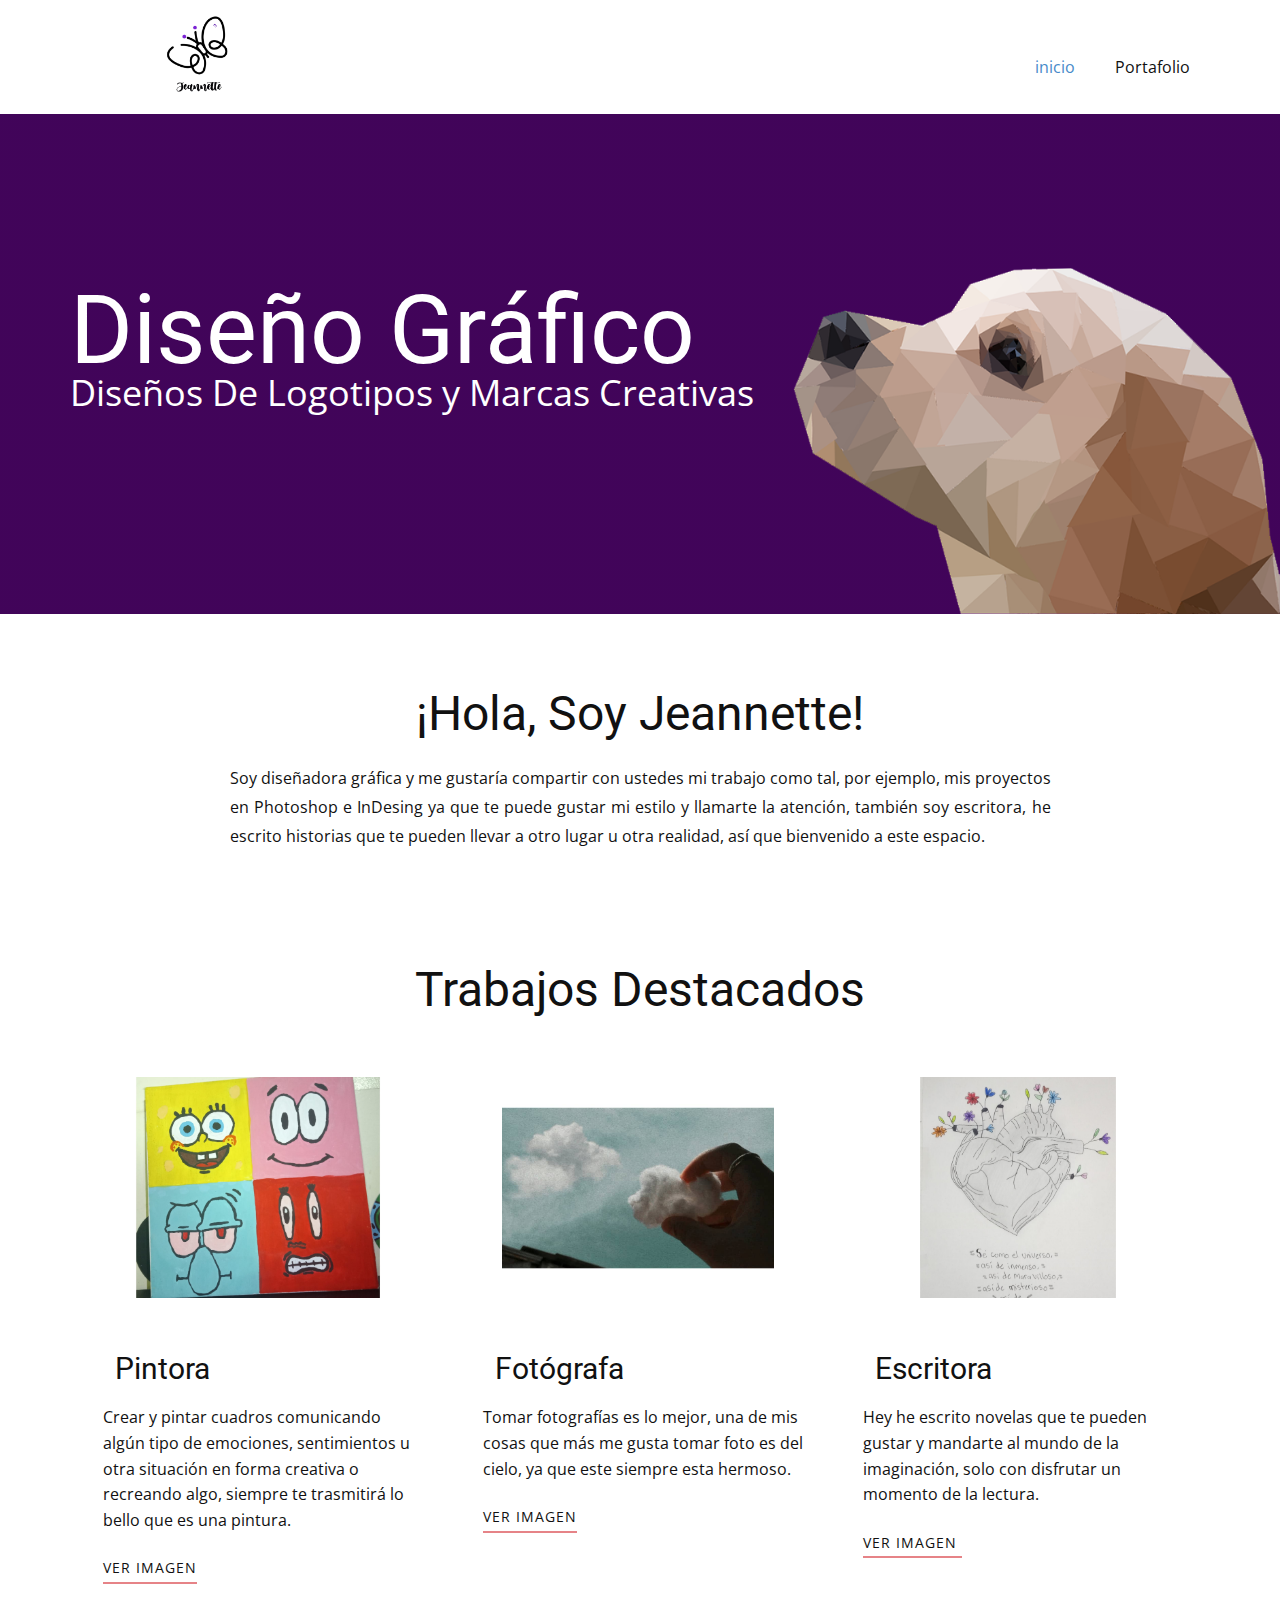
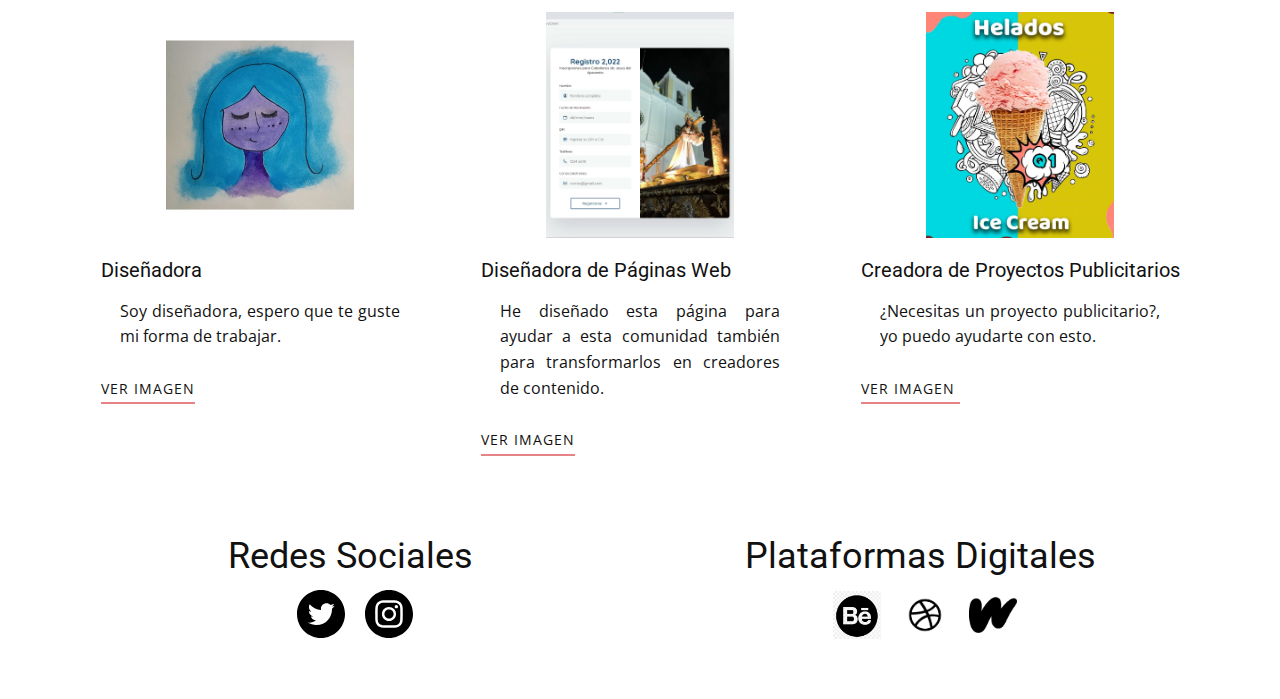
<file: index.html>
<!DOCTYPE html>
<html style="font-size: 16px;">
  <head>
    <meta name="viewport" content="width=device-width, initial-scale=1.0">
    <meta charset="utf-8">
    <meta name="keywords" content="Diseño Gráfico, ¡Hola, Soy Jeannette!, Trabajos Destacados, Redes Sociales, Plataformas Digitales">
    <meta name="description" content="">
    <meta name="page_type" content="np-template-header-footer-from-plugin">
    <title>inicio</title>
    <link rel="stylesheet" href="nicepage.css" media="screen">
<link rel="stylesheet" href="inicio.css" media="screen">
    <script class="u-script" type="text/javascript" src="jquery.js" defer=""></script>
    <script class="u-script" type="text/javascript" src="nicepage.js" defer=""></script>
    <meta name="generator" content="Nicepage 4.10.2, nicepage.com">
    <link id="u-theme-google-font" rel="stylesheet" href="https://fonts.googleapis.com/css?family=Roboto:100,100i,300,300i,400,400i,500,500i,700,700i,900,900i|Open+Sans:300,300i,400,400i,500,500i,600,600i,700,700i,800,800i">
    
    
    
    
    
    <script type="application/ld+json">{
		"@context": "http://schema.org",
		"@type": "Organization",
		"name": "",
		"logo": "images/Logoo.png"
}</script>
    <meta name="theme-color" content="#478ac9">
    <meta property="og:title" content="inicio">
    <meta property="og:type" content="website">
  </head>
  <body data-home-page="inicio.html" data-home-page-title="inicio" class="u-body u-xl-mode"><header class="u-clearfix u-header u-header" id="sec-cfd7"><div class="u-clearfix u-sheet u-sheet-1">
        <a href="inicio.html" data-page-id="122756773" class="u-image u-logo u-image-1" data-image-width="628" data-image-height="697" title="Logo">
          <img src="images/Logoo.png" class="u-logo-image u-logo-image-1">
        </a>
        <nav class="u-menu u-menu-dropdown u-offcanvas u-menu-1">
          <div class="menu-collapse" style="font-size: 1rem; letter-spacing: 0px;">
            <a class="u-button-style u-custom-left-right-menu-spacing u-custom-padding-bottom u-custom-top-bottom-menu-spacing u-nav-link u-text-active-palette-1-base u-text-hover-palette-2-base" href="#">
              <svg class="u-svg-link" viewBox="0 0 24 24"><use xmlns:xlink="http://www.w3.org/1999/xlink" xlink:href="#menu-hamburger"></use></svg>
              <svg class="u-svg-content" version="1.1" id="menu-hamburger" viewBox="0 0 16 16" x="0px" y="0px" xmlns:xlink="http://www.w3.org/1999/xlink" xmlns="http://www.w3.org/2000/svg"><g><rect y="1" width="16" height="2"></rect><rect y="7" width="16" height="2"></rect><rect y="13" width="16" height="2"></rect>
</g></svg>
            </a>
          </div>
          <div class="u-custom-menu u-nav-container">
            <ul class="u-nav u-unstyled u-nav-1"><li class="u-nav-item"><a class="u-button-style u-nav-link u-text-active-palette-1-base u-text-hover-palette-2-base" href="inicio.html" style="padding: 10px 20px;">inicio</a>
</li><li class="u-nav-item"><a class="u-button-style u-nav-link u-text-active-palette-1-base u-text-hover-palette-2-base" href="Portafolio.html" style="padding: 10px 20px;">Portafolio</a>
</li></ul>
          </div>
          <div class="u-custom-menu u-nav-container-collapse">
            <div class="u-black u-container-style u-inner-container-layout u-opacity u-opacity-95 u-sidenav">
              <div class="u-inner-container-layout u-sidenav-overflow">
                <div class="u-menu-close"></div>
                <ul class="u-align-center u-nav u-popupmenu-items u-unstyled u-nav-2"><li class="u-nav-item"><a class="u-button-style u-nav-link" href="inicio.html">inicio</a>
</li><li class="u-nav-item"><a class="u-button-style u-nav-link" href="Portafolio.html">Portafolio</a>
</li></ul>
              </div>
            </div>
            <div class="u-black u-menu-overlay u-opacity u-opacity-70"></div>
          </div>
        </nav>
      </div></header>
    <section class="u-align-left u-clearfix u-image u-shading u-section-1" src="" data-image-width="1280" data-image-height="700" id="sec-7f55">
      <p class="u-large-text u-text u-text-variant u-text-1">Diseños De Logotipos y Marcas Creativas&nbsp;</p>
      <img class="u-image u-image-default u-image-1" src="images/Sinttulo1.png" alt="" data-image-width="641" data-image-height="496">
      <h1 class="u-text u-title u-text-2">Diseño Gráfico</h1>
    </section>
    <section class="u-align-center u-clearfix u-section-2" id="sec-710d">
      <div class="u-clearfix u-sheet u-sheet-1">
        <h1 class="u-text u-text-default u-text-1">¡Hola, Soy Jeannette!</h1>
        <p class="u-align-justify u-text u-text-2">Soy
diseñadora gráfica y me gustaría compartir con ustedes mi trabajo como tal, por
ejemplo, mis proyectos en Photoshop e InDesing ya que te puede gustar mi estilo y
llamarte la atención, también soy escritora, he escrito historias que te pueden
llevar a otro lugar u otra realidad, así que bienvenido a este espacio. &nbsp;</p>
      </div>
    </section>
    <section class="u-clearfix u-section-3" id="sec-736b">
      <div class="u-clearfix u-sheet u-sheet-1">
        <h1 class="u-text u-text-default u-text-1">Trabajos Destacados</h1>
        <div class="u-expanded-width u-list u-list-1">
          <div class="u-repeater u-repeater-1">
            <div class="u-container-style u-list-item u-repeater-item">
              <div class="u-container-layout u-similar-container u-container-layout-1">
                <img class="u-image u-image-1" src="images/WhatsAppImage2022-04-25at5.38.40PM1.jpeg" data-image-width="1600" data-image-height="1600">
                <h3 class="u-text u-text-default u-text-2">Pintora</h3>
                <p class="u-align-left u-text u-text-3">Crear y pintar
cuadros comunicando algún tipo de emociones, sentimientos u otra situación en
forma creativa o recreando algo, siempre te trasmitirá lo bello que es una
pintura.&nbsp;&nbsp;</p>
                <a href="files/pintura.jpeg" class="u-active-none u-border-2 u-border-hover-palette-2-base u-border-palette-2-light-1 u-btn u-button-style u-file-link u-hover-none u-none u-text-body-color u-btn-1" target="_blank">Ver Imagen</a>
              </div>
            </div>
            <div class="u-container-style u-list-item u-repeater-item">
              <div class="u-container-layout u-similar-container u-container-layout-2">
                <img class="u-image u-image-2" src="images/WhatsAppImage2022-04-25at5.40.07PM.jpeg" data-image-width="1080" data-image-height="1080">
                <h3 class="u-text u-text-default u-text-4">Fotógrafa</h3>
                <p class="u-align-left u-text u-text-5">Tomar fotografías
es lo mejor, una de mis cosas que más me gusta tomar foto es del cielo, ya que
este siempre esta hermoso.&nbsp;</p>
                <a href="files/fotgrafa.jpeg" class="u-active-none u-border-2 u-border-hover-palette-2-base u-border-palette-2-light-1 u-btn u-button-style u-file-link u-hover-none u-none u-text-body-color u-btn-2" target="_blank">Ver IMAGEN</a>
              </div>
            </div>
            <div class="u-container-style u-list-item u-repeater-item">
              <div class="u-container-layout u-similar-container u-container-layout-3">
                <img class="u-image u-image-3" src="images/WhatsAppImage2022-04-25at5.38.40PM2.jpeg" data-image-width="1600" data-image-height="1600">
                <h3 class="u-text u-text-default u-text-6">Escritora</h3>
                <p class="u-align-left u-text u-text-7">Hey he escrito
novelas que te pueden gustar y mandarte al mundo de la imaginación, solo con
disfrutar un momento de la lectura.</p>
                <a href="files/escritora.jpeg" class="u-active-none u-border-2 u-border-hover-palette-2-base u-border-palette-2-light-1 u-btn u-button-style u-file-link u-hover-none u-none u-text-body-color u-btn-3" target="_blank">VER IMAGEN&nbsp;<br>
                </a>
              </div>
            </div>
          </div>
        </div>
        <div class="u-expanded-width u-list u-list-2">
          <div class="u-repeater u-repeater-2">
            <div class="u-container-style u-list-item u-repeater-item">
              <div class="u-container-layout u-similar-container u-valign-top u-container-layout-4">
                <img class="u-image u-image-4" src="images/Diseo.jpeg" data-image-width="1600" data-image-height="1600">
                <h3 class="u-text u-text-default u-text-8">Diseñadora&nbsp;</h3>
                <p class="u-align-justify u-text u-text-9">Soy diseñadora, espero que te guste mi forma de trabajar.&nbsp;</p>
                <a href="files/Diseo-13.jpeg" class="u-active-none u-border-2 u-border-hover-palette-2-base u-border-palette-2-light-1 u-btn u-button-style u-file-link u-hover-none u-none u-text-body-color u-btn-4" target="_blank">Ver Imagen</a>
              </div>
            </div>
            <div class="u-container-style u-list-item u-repeater-item">
              <div class="u-container-layout u-similar-container u-valign-top u-container-layout-5">
                <img class="u-image u-image-5" src="images/pginaweb.png" data-image-width="1680" data-image-height="1011">
                <h3 class="u-text u-text-default u-text-10">Diseñadora de Páginas Web</h3>
                <p class="u-align-justify u-text u-text-11">He diseñado esta
página para ayudar a esta comunidad también para transformarlos en creadores de
contenido.&nbsp;</p>
                <a href="files/pginaweb-15.png" class="u-active-none u-border-2 u-border-hover-palette-2-base u-border-palette-2-light-1 u-btn u-button-style u-file-link u-hover-none u-none u-text-body-color u-btn-5" target="_blank">Ver IMAGEN</a>
              </div>
            </div>
            <div class="u-container-style u-list-item u-repeater-item">
              <div class="u-container-layout u-similar-container u-valign-top u-container-layout-6">
                <img class="u-image u-image-6" src="images/CARTEL.jpg" data-image-width="841" data-image-height="1189">
                <h3 class="u-text u-text-default u-text-12">Creadora de Proyectos Publicitarios</h3>
                <p class="u-align-justify u-text u-text-13">¿Necesitas un
proyecto publicitario?, yo puedo ayudarte con esto.</p>
                <a href="files/CARTEL-17.jpg" class="u-active-none u-border-2 u-border-hover-palette-2-base u-border-palette-2-light-1 u-btn u-button-style u-file-link u-hover-none u-none u-text-body-color u-btn-6" target="_blank">VER IMAGEN&nbsp;<br>
                </a>
              </div>
            </div>
          </div>
        </div>
      </div>
    </section>
    <section class="u-clearfix u-section-4" id="sec-3529">
      <div class="u-clearfix u-sheet u-valign-middle u-sheet-1">
        <div class="u-clearfix u-expanded-width u-layout-wrap u-layout-wrap-1">
          <div class="u-gutter-0 u-layout">
            <div class="u-layout-row">
              <div class="u-align-left u-container-style u-layout-cell u-left-cell u-size-30 u-layout-cell-1">
                <div class="u-container-layout u-container-layout-1">
                  <h2 class="u-text u-text-default u-text-1">Redes Sociales&nbsp;</h2>
                  <div class="u-social-icons u-spacing-20 u-social-icons-1">
                    <a class="u-social-url" title="twitter" target="_blank" href="https://twitter.com/jeannet_jj"><span class="u-icon u-social-icon u-social-twitter u-icon-1"><svg class="u-svg-link" preserveAspectRatio="xMidYMin slice" viewBox="0 0 512 512" style=""><use xmlns:xlink="http://www.w3.org/1999/xlink" xlink:href="#svg-9173"></use></svg><svg class="u-svg-content" viewBox="0 0 512 512" id="svg-9173"><path d="m256 0c-141.363281 0-256 114.636719-256 256s114.636719 256 256 256 256-114.636719 256-256-114.636719-256-256-256zm116.886719 199.601562c.113281 2.519532.167969 5.050782.167969 7.59375 0 77.644532-59.101563 167.179688-167.183594 167.183594h.003906-.003906c-33.183594 0-64.0625-9.726562-90.066406-26.394531 4.597656.542969 9.277343.8125 14.015624.8125 27.53125 0 52.867188-9.390625 72.980469-25.152344-25.722656-.476562-47.410156-17.464843-54.894531-40.8125 3.582031.6875 7.265625 1.0625 11.042969 1.0625 5.363281 0 10.558593-.722656 15.496093-2.070312-26.886718-5.382813-47.140624-29.144531-47.140624-57.597657 0-.265624 0-.503906.007812-.75 7.917969 4.402344 16.972656 7.050782 26.613281 7.347657-15.777343-10.527344-26.148437-28.523438-26.148437-48.910157 0-10.765624 2.910156-20.851562 7.957031-29.535156 28.976563 35.554688 72.28125 58.9375 121.117187 61.394532-1.007812-4.304688-1.527343-8.789063-1.527343-13.398438 0-32.4375 26.316406-58.753906 58.765625-58.753906 16.902344 0 32.167968 7.144531 42.890625 18.566406 13.386719-2.640625 25.957031-7.53125 37.3125-14.261719-4.394531 13.714844-13.707031 25.222657-25.839844 32.5 11.886719-1.421875 23.214844-4.574219 33.742187-9.253906-7.863281 11.785156-17.835937 22.136719-29.308593 30.429687zm0 0"></path></svg></span>
                    </a>
                    <a class="u-social-url" title="instagram" target="_blank" href="https://www.instagram.com/yanettjj/"><span class="u-icon u-social-icon u-social-instagram u-icon-2"><svg class="u-svg-link" preserveAspectRatio="xMidYMin slice" viewBox="0 0 512 512" style=""><use xmlns:xlink="http://www.w3.org/1999/xlink" xlink:href="#svg-ddc9"></use></svg><svg class="u-svg-content" viewBox="0 0 512 512" id="svg-ddc9"><path d="m305 256c0 27.0625-21.9375 49-49 49s-49-21.9375-49-49 21.9375-49 49-49 49 21.9375 49 49zm0 0"></path><path d="m370.59375 169.304688c-2.355469-6.382813-6.113281-12.160157-10.996094-16.902344-4.742187-4.882813-10.515625-8.640625-16.902344-10.996094-5.179687-2.011719-12.960937-4.40625-27.292968-5.058594-15.503906-.707031-20.152344-.859375-59.402344-.859375-39.253906 0-43.902344.148438-59.402344.855469-14.332031.65625-22.117187 3.050781-27.292968 5.0625-6.386719 2.355469-12.164063 6.113281-16.902344 10.996094-4.882813 4.742187-8.640625 10.515625-11 16.902344-2.011719 5.179687-4.40625 12.964843-5.058594 27.296874-.707031 15.5-.859375 20.148438-.859375 59.402344 0 39.25.152344 43.898438.859375 59.402344.652344 14.332031 3.046875 22.113281 5.058594 27.292969 2.359375 6.386719 6.113281 12.160156 10.996094 16.902343 4.742187 4.882813 10.515624 8.640626 16.902343 10.996094 5.179688 2.015625 12.964844 4.410156 27.296875 5.0625 15.5.707032 20.144532.855469 59.398438.855469 39.257812 0 43.90625-.148437 59.402344-.855469 14.332031-.652344 22.117187-3.046875 27.296874-5.0625 12.820313-4.945312 22.953126-15.078125 27.898438-27.898437 2.011719-5.179688 4.40625-12.960938 5.0625-27.292969.707031-15.503906.855469-20.152344.855469-59.402344 0-39.253906-.148438-43.902344-.855469-59.402344-.652344-14.332031-3.046875-22.117187-5.0625-27.296874zm-114.59375 162.179687c-41.691406 0-75.488281-33.792969-75.488281-75.484375s33.796875-75.484375 75.488281-75.484375c41.6875 0 75.484375 33.792969 75.484375 75.484375s-33.796875 75.484375-75.484375 75.484375zm78.46875-136.3125c-9.742188 0-17.640625-7.898437-17.640625-17.640625s7.898437-17.640625 17.640625-17.640625 17.640625 7.898437 17.640625 17.640625c-.003906 9.742188-7.898437 17.640625-17.640625 17.640625zm0 0"></path><path d="m256 0c-141.363281 0-256 114.636719-256 256s114.636719 256 256 256 256-114.636719 256-256-114.636719-256-256-256zm146.113281 316.605469c-.710937 15.648437-3.199219 26.332031-6.832031 35.683593-7.636719 19.746094-23.246094 35.355469-42.992188 42.992188-9.347656 3.632812-20.035156 6.117188-35.679687 6.832031-15.675781.714844-20.683594.886719-60.605469.886719-39.925781 0-44.929687-.171875-60.609375-.886719-15.644531-.714843-26.332031-3.199219-35.679687-6.832031-9.8125-3.691406-18.695313-9.476562-26.039063-16.957031-7.476562-7.339844-13.261719-16.226563-16.953125-26.035157-3.632812-9.347656-6.121094-20.035156-6.832031-35.679687-.722656-15.679687-.890625-20.6875-.890625-60.609375s.167969-44.929688.886719-60.605469c.710937-15.648437 3.195312-26.332031 6.828125-35.683593 3.691406-9.808594 9.480468-18.695313 16.960937-26.035157 7.339844-7.480469 16.226563-13.265625 26.035157-16.957031 9.351562-3.632812 20.035156-6.117188 35.683593-6.832031 15.675781-.714844 20.683594-.886719 60.605469-.886719s44.929688.171875 60.605469.890625c15.648437.710937 26.332031 3.195313 35.683593 6.824219 9.808594 3.691406 18.695313 9.480468 26.039063 16.960937 7.476563 7.34375 13.265625 16.226563 16.953125 26.035157 3.636719 9.351562 6.121094 20.035156 6.835938 35.683593.714843 15.675781.882812 20.683594.882812 60.605469s-.167969 44.929688-.886719 60.605469zm0 0"></path></svg></span>
                    </a>
                  </div>
                </div>
              </div>
              <div class="u-align-left-sm u-align-left-xs u-align-right-lg u-align-right-md u-align-right-xl u-container-style u-layout-cell u-right-cell u-size-30 u-layout-cell-2">
                <div class="u-container-layout u-container-layout-2">
                  <h2 class="u-text u-text-default u-text-2">Plataformas Digitales&nbsp;</h2>
                  <div class="u-social-icons u-spacing-20 u-social-icons-2">
                    <a class="u-social-url" target="_blank" data-type="Custom" title="Behance" href="https://www.behance.net/jeannetjimenez1"><span class="u-file-icon u-icon u-social-custom u-social-icon u-icon-3"><img src="images/behance.png" alt=""></span>
                    </a>
                    <a class="u-social-url" target="_blank" data-type="Custom" title="Dribbble" href="https://dribbble.com/Jeannett_JJ"><span class="u-file-icon u-icon u-social-custom u-social-icon u-icon-4"><img src="images/dribbble.png" alt=""></span>
                    </a>
                    <a class="u-social-url" target="_blank" data-type="Custom" title="Wattpad" href="https://www.wattpad.com/user/YanetJJ"><span class="u-file-icon u-icon u-social-custom u-social-icon u-icon-5"><img src="images/wattpad.png" alt=""></span>
                    </a>
                  </div>
                </div>
              </div>
            </div>
          </div>
        </div>
      </div>
    </section>
  </body>
</html>
</file>
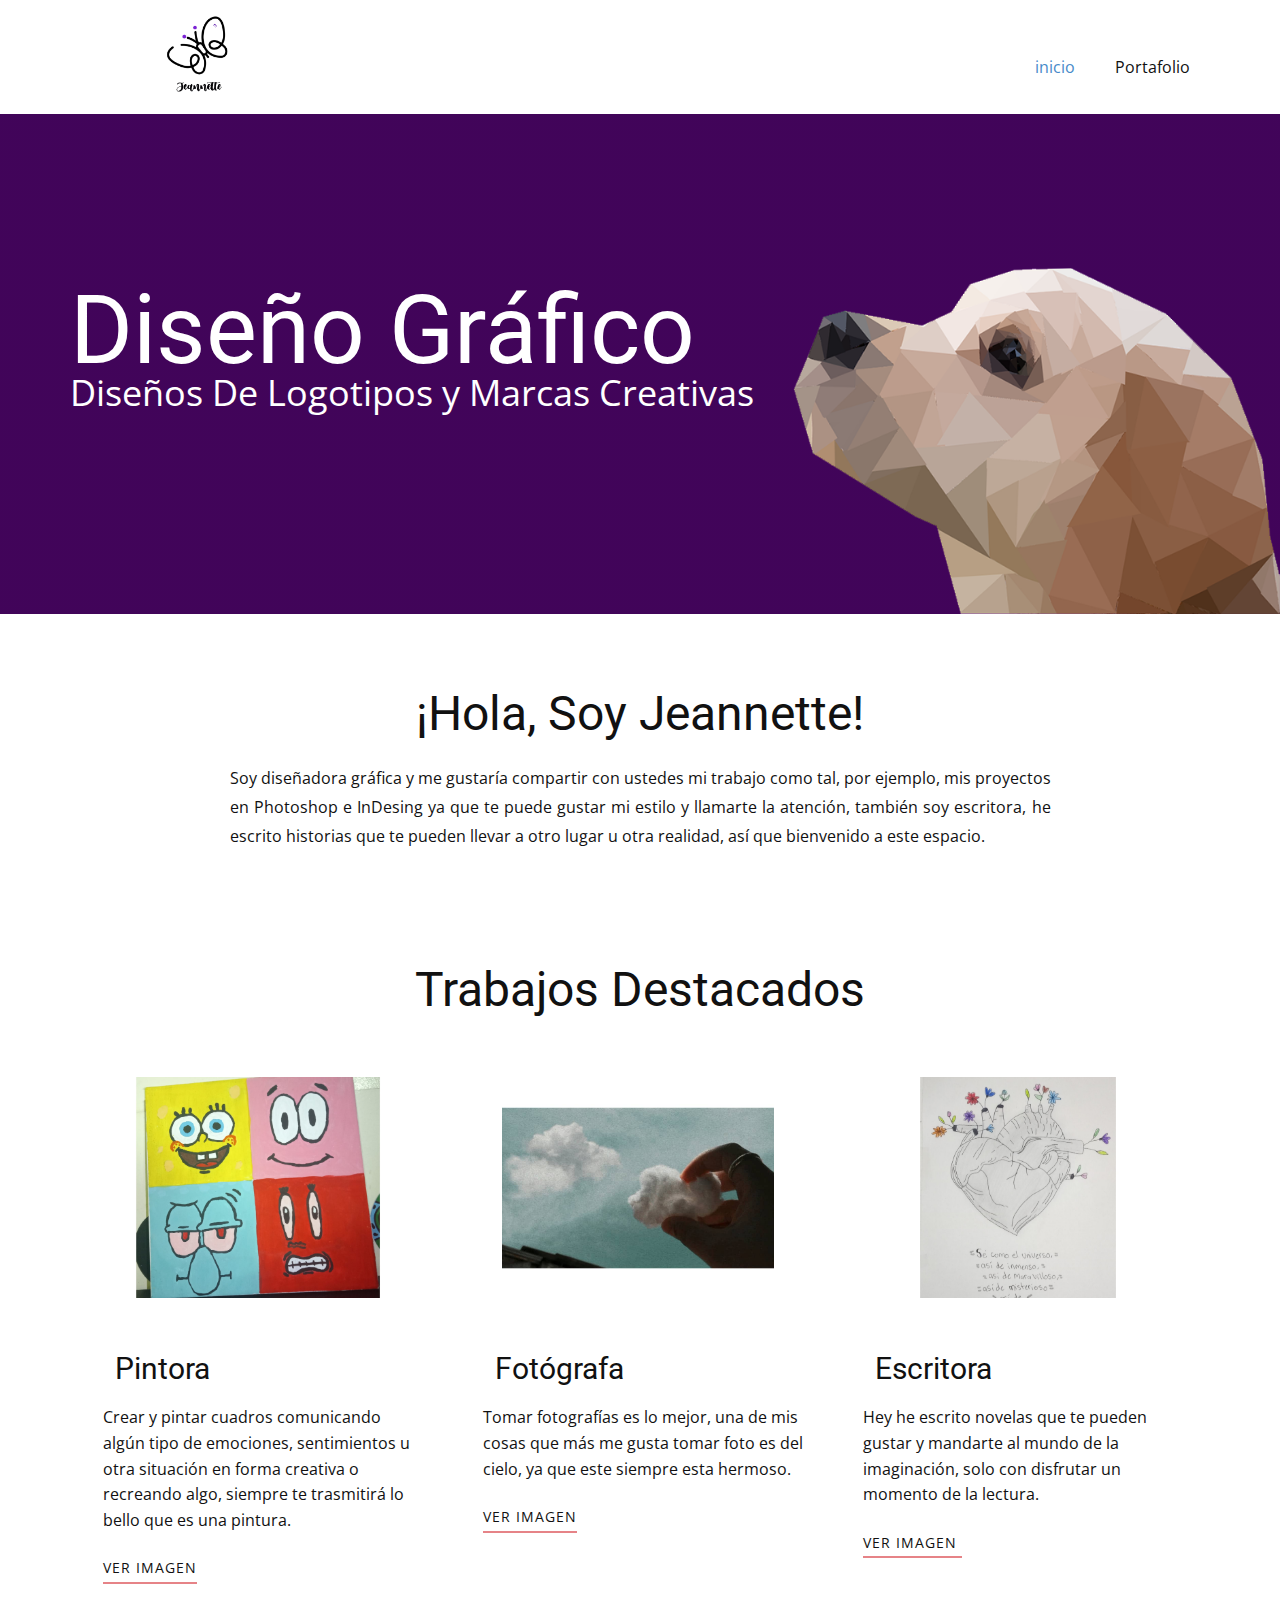
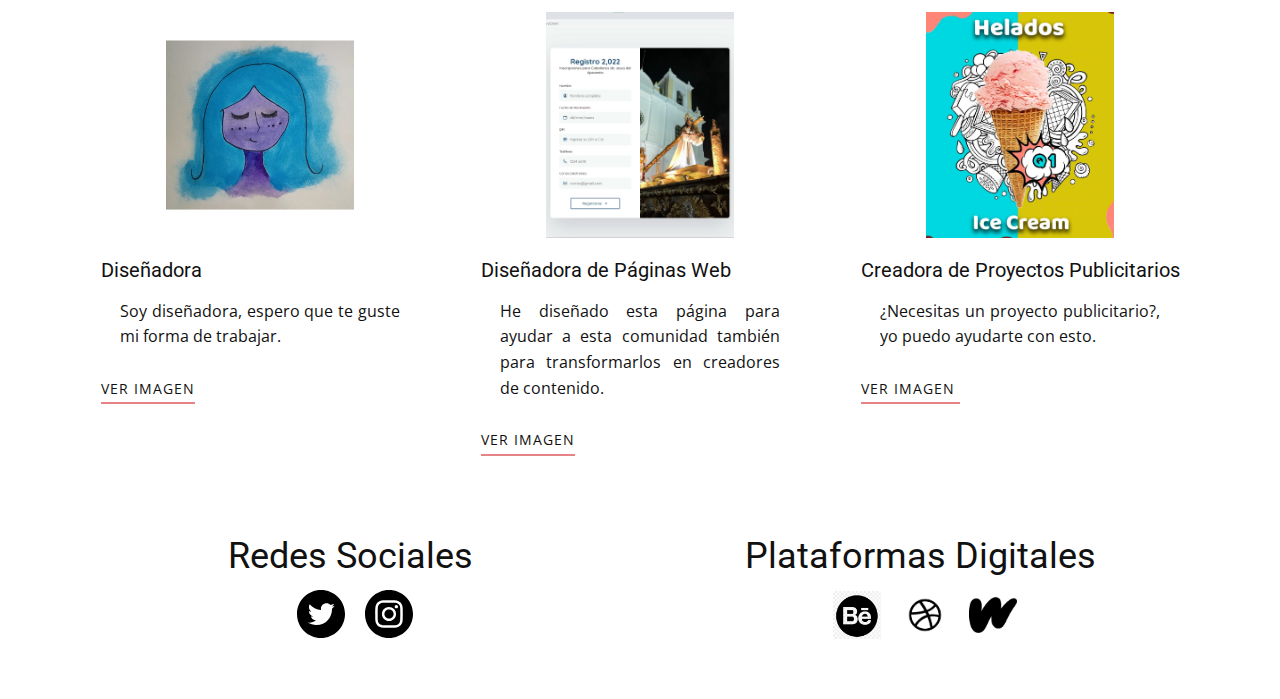
<file: inicio.html>
<!DOCTYPE html>
<html style="font-size: 16px;">
  <head>
    <meta name="viewport" content="width=device-width, initial-scale=1.0">
    <meta charset="utf-8">
    <meta name="keywords" content="Diseño Gráfico, ¡Hola, Soy Jeannette!, Trabajos Destacados, Redes Sociales, Plataformas Digitales">
    <meta name="description" content="">
    <meta name="page_type" content="np-template-header-footer-from-plugin">
    <title>inicio</title>
    <link rel="stylesheet" href="nicepage.css" media="screen">
<link rel="stylesheet" href="inicio.css" media="screen">
    <script class="u-script" type="text/javascript" src="jquery.js" defer=""></script>
    <script class="u-script" type="text/javascript" src="nicepage.js" defer=""></script>
    <meta name="generator" content="Nicepage 4.10.2, nicepage.com">
    <link id="u-theme-google-font" rel="stylesheet" href="https://fonts.googleapis.com/css?family=Roboto:100,100i,300,300i,400,400i,500,500i,700,700i,900,900i|Open+Sans:300,300i,400,400i,500,500i,600,600i,700,700i,800,800i">
    
    
    
    
    
    <script type="application/ld+json">{
		"@context": "http://schema.org",
		"@type": "Organization",
		"name": "",
		"logo": "images/Logoo.png"
}</script>
    <meta name="theme-color" content="#478ac9">
    <meta property="og:title" content="inicio">
    <meta property="og:type" content="website">
  </head>
  <body class="u-body u-xl-mode"><header class="u-clearfix u-header u-header" id="sec-cfd7"><div class="u-clearfix u-sheet u-sheet-1">
        <a href="inicio.html" data-page-id="122756773" class="u-image u-logo u-image-1" data-image-width="628" data-image-height="697" title="Logo">
          <img src="images/Logoo.png" class="u-logo-image u-logo-image-1">
        </a>
        <nav class="u-menu u-menu-dropdown u-offcanvas u-menu-1">
          <div class="menu-collapse" style="font-size: 1rem; letter-spacing: 0px;">
            <a class="u-button-style u-custom-left-right-menu-spacing u-custom-padding-bottom u-custom-top-bottom-menu-spacing u-nav-link u-text-active-palette-1-base u-text-hover-palette-2-base" href="#">
              <svg class="u-svg-link" viewBox="0 0 24 24"><use xmlns:xlink="http://www.w3.org/1999/xlink" xlink:href="#menu-hamburger"></use></svg>
              <svg class="u-svg-content" version="1.1" id="menu-hamburger" viewBox="0 0 16 16" x="0px" y="0px" xmlns:xlink="http://www.w3.org/1999/xlink" xmlns="http://www.w3.org/2000/svg"><g><rect y="1" width="16" height="2"></rect><rect y="7" width="16" height="2"></rect><rect y="13" width="16" height="2"></rect>
</g></svg>
            </a>
          </div>
          <div class="u-custom-menu u-nav-container">
            <ul class="u-nav u-unstyled u-nav-1"><li class="u-nav-item"><a class="u-button-style u-nav-link u-text-active-palette-1-base u-text-hover-palette-2-base" href="inicio.html" style="padding: 10px 20px;">inicio</a>
</li><li class="u-nav-item"><a class="u-button-style u-nav-link u-text-active-palette-1-base u-text-hover-palette-2-base" href="Portafolio.html" style="padding: 10px 20px;">Portafolio</a>
</li></ul>
          </div>
          <div class="u-custom-menu u-nav-container-collapse">
            <div class="u-black u-container-style u-inner-container-layout u-opacity u-opacity-95 u-sidenav">
              <div class="u-inner-container-layout u-sidenav-overflow">
                <div class="u-menu-close"></div>
                <ul class="u-align-center u-nav u-popupmenu-items u-unstyled u-nav-2"><li class="u-nav-item"><a class="u-button-style u-nav-link" href="inicio.html">inicio</a>
</li><li class="u-nav-item"><a class="u-button-style u-nav-link" href="Portafolio.html">Portafolio</a>
</li></ul>
              </div>
            </div>
            <div class="u-black u-menu-overlay u-opacity u-opacity-70"></div>
          </div>
        </nav>
      </div></header>
    <section class="u-align-left u-clearfix u-image u-shading u-section-1" src="" data-image-width="1280" data-image-height="700" id="sec-7f55">
      <p class="u-large-text u-text u-text-variant u-text-1">Diseños De Logotipos y Marcas Creativas&nbsp;</p>
      <img class="u-image u-image-default u-image-1" src="images/Sinttulo1.png" alt="" data-image-width="641" data-image-height="496">
      <h1 class="u-text u-title u-text-2">Diseño Gráfico</h1>
    </section>
    <section class="u-align-center u-clearfix u-section-2" id="sec-710d">
      <div class="u-clearfix u-sheet u-sheet-1">
        <h1 class="u-text u-text-default u-text-1">¡Hola, Soy Jeannette!</h1>
        <p class="u-align-justify u-text u-text-2">Soy
diseñadora gráfica y me gustaría compartir con ustedes mi trabajo como tal, por
ejemplo, mis proyectos en Photoshop e InDesing ya que te puede gustar mi estilo y
llamarte la atención, también soy escritora, he escrito historias que te pueden
llevar a otro lugar u otra realidad, así que bienvenido a este espacio. &nbsp;</p>
      </div>
    </section>
    <section class="u-clearfix u-section-3" id="sec-736b">
      <div class="u-clearfix u-sheet u-sheet-1">
        <h1 class="u-text u-text-default u-text-1">Trabajos Destacados</h1>
        <div class="u-expanded-width u-list u-list-1">
          <div class="u-repeater u-repeater-1">
            <div class="u-container-style u-list-item u-repeater-item">
              <div class="u-container-layout u-similar-container u-container-layout-1">
                <img class="u-image u-image-1" src="images/WhatsAppImage2022-04-25at5.38.40PM1.jpeg" data-image-width="1600" data-image-height="1600">
                <h3 class="u-text u-text-default u-text-2">Pintora</h3>
                <p class="u-align-left u-text u-text-3">Crear y pintar
cuadros comunicando algún tipo de emociones, sentimientos u otra situación en
forma creativa o recreando algo, siempre te trasmitirá lo bello que es una
pintura.&nbsp;&nbsp;</p>
                <a href="files/pintura.jpeg" class="u-active-none u-border-2 u-border-hover-palette-2-base u-border-palette-2-light-1 u-btn u-button-style u-file-link u-hover-none u-none u-text-body-color u-btn-1" target="_blank">Ver Imagen</a>
              </div>
            </div>
            <div class="u-container-style u-list-item u-repeater-item">
              <div class="u-container-layout u-similar-container u-container-layout-2">
                <img class="u-image u-image-2" src="images/WhatsAppImage2022-04-25at5.40.07PM.jpeg" data-image-width="1080" data-image-height="1080">
                <h3 class="u-text u-text-default u-text-4">Fotógrafa</h3>
                <p class="u-align-left u-text u-text-5">Tomar fotografías
es lo mejor, una de mis cosas que más me gusta tomar foto es del cielo, ya que
este siempre esta hermoso.&nbsp;</p>
                <a href="files/fotgrafa.jpeg" class="u-active-none u-border-2 u-border-hover-palette-2-base u-border-palette-2-light-1 u-btn u-button-style u-file-link u-hover-none u-none u-text-body-color u-btn-2" target="_blank">Ver IMAGEN</a>
              </div>
            </div>
            <div class="u-container-style u-list-item u-repeater-item">
              <div class="u-container-layout u-similar-container u-container-layout-3">
                <img class="u-image u-image-3" src="images/WhatsAppImage2022-04-25at5.38.40PM2.jpeg" data-image-width="1600" data-image-height="1600">
                <h3 class="u-text u-text-default u-text-6">Escritora</h3>
                <p class="u-align-left u-text u-text-7">Hey he escrito
novelas que te pueden gustar y mandarte al mundo de la imaginación, solo con
disfrutar un momento de la lectura.</p>
                <a href="files/escritora.jpeg" class="u-active-none u-border-2 u-border-hover-palette-2-base u-border-palette-2-light-1 u-btn u-button-style u-file-link u-hover-none u-none u-text-body-color u-btn-3" target="_blank">VER IMAGEN&nbsp;<br>
                </a>
              </div>
            </div>
          </div>
        </div>
        <div class="u-expanded-width u-list u-list-2">
          <div class="u-repeater u-repeater-2">
            <div class="u-container-style u-list-item u-repeater-item">
              <div class="u-container-layout u-similar-container u-valign-top u-container-layout-4">
                <img class="u-image u-image-4" src="images/Diseo.jpeg" data-image-width="1600" data-image-height="1600">
                <h3 class="u-text u-text-default u-text-8">Diseñadora&nbsp;</h3>
                <p class="u-align-justify u-text u-text-9">Soy diseñadora, espero que te guste mi forma de trabajar.&nbsp;</p>
                <a href="files/Diseo-13.jpeg" class="u-active-none u-border-2 u-border-hover-palette-2-base u-border-palette-2-light-1 u-btn u-button-style u-file-link u-hover-none u-none u-text-body-color u-btn-4" target="_blank">Ver Imagen</a>
              </div>
            </div>
            <div class="u-container-style u-list-item u-repeater-item">
              <div class="u-container-layout u-similar-container u-valign-top u-container-layout-5">
                <img class="u-image u-image-5" src="images/pginaweb.png" data-image-width="1680" data-image-height="1011">
                <h3 class="u-text u-text-default u-text-10">Diseñadora de Páginas Web</h3>
                <p class="u-align-justify u-text u-text-11">He diseñado esta
página para ayudar a esta comunidad también para transformarlos en creadores de
contenido.&nbsp;</p>
                <a href="files/pginaweb-15.png" class="u-active-none u-border-2 u-border-hover-palette-2-base u-border-palette-2-light-1 u-btn u-button-style u-file-link u-hover-none u-none u-text-body-color u-btn-5" target="_blank">Ver IMAGEN</a>
              </div>
            </div>
            <div class="u-container-style u-list-item u-repeater-item">
              <div class="u-container-layout u-similar-container u-valign-top u-container-layout-6">
                <img class="u-image u-image-6" src="images/CARTEL.jpg" data-image-width="841" data-image-height="1189">
                <h3 class="u-text u-text-default u-text-12">Creadora de Proyectos Publicitarios</h3>
                <p class="u-align-justify u-text u-text-13">¿Necesitas un
proyecto publicitario?, yo puedo ayudarte con esto.</p>
                <a href="files/CARTEL-17.jpg" class="u-active-none u-border-2 u-border-hover-palette-2-base u-border-palette-2-light-1 u-btn u-button-style u-file-link u-hover-none u-none u-text-body-color u-btn-6" target="_blank">VER IMAGEN&nbsp;<br>
                </a>
              </div>
            </div>
          </div>
        </div>
      </div>
    </section>
    <section class="u-clearfix u-section-4" id="sec-3529">
      <div class="u-clearfix u-sheet u-valign-middle u-sheet-1">
        <div class="u-clearfix u-expanded-width u-layout-wrap u-layout-wrap-1">
          <div class="u-gutter-0 u-layout">
            <div class="u-layout-row">
              <div class="u-align-left u-container-style u-layout-cell u-left-cell u-size-30 u-layout-cell-1">
                <div class="u-container-layout u-container-layout-1">
                  <h2 class="u-text u-text-default u-text-1">Redes Sociales&nbsp;</h2>
                  <div class="u-social-icons u-spacing-20 u-social-icons-1">
                    <a class="u-social-url" title="twitter" target="_blank" href="https://twitter.com/jeannet_jj"><span class="u-icon u-social-icon u-social-twitter u-icon-1"><svg class="u-svg-link" preserveAspectRatio="xMidYMin slice" viewBox="0 0 512 512" style=""><use xmlns:xlink="http://www.w3.org/1999/xlink" xlink:href="#svg-9173"></use></svg><svg class="u-svg-content" viewBox="0 0 512 512" id="svg-9173"><path d="m256 0c-141.363281 0-256 114.636719-256 256s114.636719 256 256 256 256-114.636719 256-256-114.636719-256-256-256zm116.886719 199.601562c.113281 2.519532.167969 5.050782.167969 7.59375 0 77.644532-59.101563 167.179688-167.183594 167.183594h.003906-.003906c-33.183594 0-64.0625-9.726562-90.066406-26.394531 4.597656.542969 9.277343.8125 14.015624.8125 27.53125 0 52.867188-9.390625 72.980469-25.152344-25.722656-.476562-47.410156-17.464843-54.894531-40.8125 3.582031.6875 7.265625 1.0625 11.042969 1.0625 5.363281 0 10.558593-.722656 15.496093-2.070312-26.886718-5.382813-47.140624-29.144531-47.140624-57.597657 0-.265624 0-.503906.007812-.75 7.917969 4.402344 16.972656 7.050782 26.613281 7.347657-15.777343-10.527344-26.148437-28.523438-26.148437-48.910157 0-10.765624 2.910156-20.851562 7.957031-29.535156 28.976563 35.554688 72.28125 58.9375 121.117187 61.394532-1.007812-4.304688-1.527343-8.789063-1.527343-13.398438 0-32.4375 26.316406-58.753906 58.765625-58.753906 16.902344 0 32.167968 7.144531 42.890625 18.566406 13.386719-2.640625 25.957031-7.53125 37.3125-14.261719-4.394531 13.714844-13.707031 25.222657-25.839844 32.5 11.886719-1.421875 23.214844-4.574219 33.742187-9.253906-7.863281 11.785156-17.835937 22.136719-29.308593 30.429687zm0 0"></path></svg></span>
                    </a>
                    <a class="u-social-url" title="instagram" target="_blank" href="https://www.instagram.com/yanettjj/"><span class="u-icon u-social-icon u-social-instagram u-icon-2"><svg class="u-svg-link" preserveAspectRatio="xMidYMin slice" viewBox="0 0 512 512" style=""><use xmlns:xlink="http://www.w3.org/1999/xlink" xlink:href="#svg-ddc9"></use></svg><svg class="u-svg-content" viewBox="0 0 512 512" id="svg-ddc9"><path d="m305 256c0 27.0625-21.9375 49-49 49s-49-21.9375-49-49 21.9375-49 49-49 49 21.9375 49 49zm0 0"></path><path d="m370.59375 169.304688c-2.355469-6.382813-6.113281-12.160157-10.996094-16.902344-4.742187-4.882813-10.515625-8.640625-16.902344-10.996094-5.179687-2.011719-12.960937-4.40625-27.292968-5.058594-15.503906-.707031-20.152344-.859375-59.402344-.859375-39.253906 0-43.902344.148438-59.402344.855469-14.332031.65625-22.117187 3.050781-27.292968 5.0625-6.386719 2.355469-12.164063 6.113281-16.902344 10.996094-4.882813 4.742187-8.640625 10.515625-11 16.902344-2.011719 5.179687-4.40625 12.964843-5.058594 27.296874-.707031 15.5-.859375 20.148438-.859375 59.402344 0 39.25.152344 43.898438.859375 59.402344.652344 14.332031 3.046875 22.113281 5.058594 27.292969 2.359375 6.386719 6.113281 12.160156 10.996094 16.902343 4.742187 4.882813 10.515624 8.640626 16.902343 10.996094 5.179688 2.015625 12.964844 4.410156 27.296875 5.0625 15.5.707032 20.144532.855469 59.398438.855469 39.257812 0 43.90625-.148437 59.402344-.855469 14.332031-.652344 22.117187-3.046875 27.296874-5.0625 12.820313-4.945312 22.953126-15.078125 27.898438-27.898437 2.011719-5.179688 4.40625-12.960938 5.0625-27.292969.707031-15.503906.855469-20.152344.855469-59.402344 0-39.253906-.148438-43.902344-.855469-59.402344-.652344-14.332031-3.046875-22.117187-5.0625-27.296874zm-114.59375 162.179687c-41.691406 0-75.488281-33.792969-75.488281-75.484375s33.796875-75.484375 75.488281-75.484375c41.6875 0 75.484375 33.792969 75.484375 75.484375s-33.796875 75.484375-75.484375 75.484375zm78.46875-136.3125c-9.742188 0-17.640625-7.898437-17.640625-17.640625s7.898437-17.640625 17.640625-17.640625 17.640625 7.898437 17.640625 17.640625c-.003906 9.742188-7.898437 17.640625-17.640625 17.640625zm0 0"></path><path d="m256 0c-141.363281 0-256 114.636719-256 256s114.636719 256 256 256 256-114.636719 256-256-114.636719-256-256-256zm146.113281 316.605469c-.710937 15.648437-3.199219 26.332031-6.832031 35.683593-7.636719 19.746094-23.246094 35.355469-42.992188 42.992188-9.347656 3.632812-20.035156 6.117188-35.679687 6.832031-15.675781.714844-20.683594.886719-60.605469.886719-39.925781 0-44.929687-.171875-60.609375-.886719-15.644531-.714843-26.332031-3.199219-35.679687-6.832031-9.8125-3.691406-18.695313-9.476562-26.039063-16.957031-7.476562-7.339844-13.261719-16.226563-16.953125-26.035157-3.632812-9.347656-6.121094-20.035156-6.832031-35.679687-.722656-15.679687-.890625-20.6875-.890625-60.609375s.167969-44.929688.886719-60.605469c.710937-15.648437 3.195312-26.332031 6.828125-35.683593 3.691406-9.808594 9.480468-18.695313 16.960937-26.035157 7.339844-7.480469 16.226563-13.265625 26.035157-16.957031 9.351562-3.632812 20.035156-6.117188 35.683593-6.832031 15.675781-.714844 20.683594-.886719 60.605469-.886719s44.929688.171875 60.605469.890625c15.648437.710937 26.332031 3.195313 35.683593 6.824219 9.808594 3.691406 18.695313 9.480468 26.039063 16.960937 7.476563 7.34375 13.265625 16.226563 16.953125 26.035157 3.636719 9.351562 6.121094 20.035156 6.835938 35.683593.714843 15.675781.882812 20.683594.882812 60.605469s-.167969 44.929688-.886719 60.605469zm0 0"></path></svg></span>
                    </a>
                  </div>
                </div>
              </div>
              <div class="u-align-left-sm u-align-left-xs u-align-right-lg u-align-right-md u-align-right-xl u-container-style u-layout-cell u-right-cell u-size-30 u-layout-cell-2">
                <div class="u-container-layout u-container-layout-2">
                  <h2 class="u-text u-text-default u-text-2">Plataformas Digitales&nbsp;</h2>
                  <div class="u-social-icons u-spacing-20 u-social-icons-2">
                    <a class="u-social-url" target="_blank" data-type="Custom" title="Behance" href="https://www.behance.net/jeannetjimenez1"><span class="u-file-icon u-icon u-social-custom u-social-icon u-icon-3"><img src="images/behance.png" alt=""></span>
                    </a>
                    <a class="u-social-url" target="_blank" data-type="Custom" title="Dribbble" href="https://dribbble.com/Jeannett_JJ"><span class="u-file-icon u-icon u-social-custom u-social-icon u-icon-4"><img src="images/dribbble.png" alt=""></span>
                    </a>
                    <a class="u-social-url" target="_blank" data-type="Custom" title="Wattpad" href="https://www.wattpad.com/user/YanetJJ"><span class="u-file-icon u-icon u-social-custom u-social-icon u-icon-5"><img src="images/wattpad.png" alt=""></span>
                    </a>
                  </div>
                </div>
              </div>
            </div>
          </div>
        </div>
      </div>
    </section>
  </body>
</html>
</file>
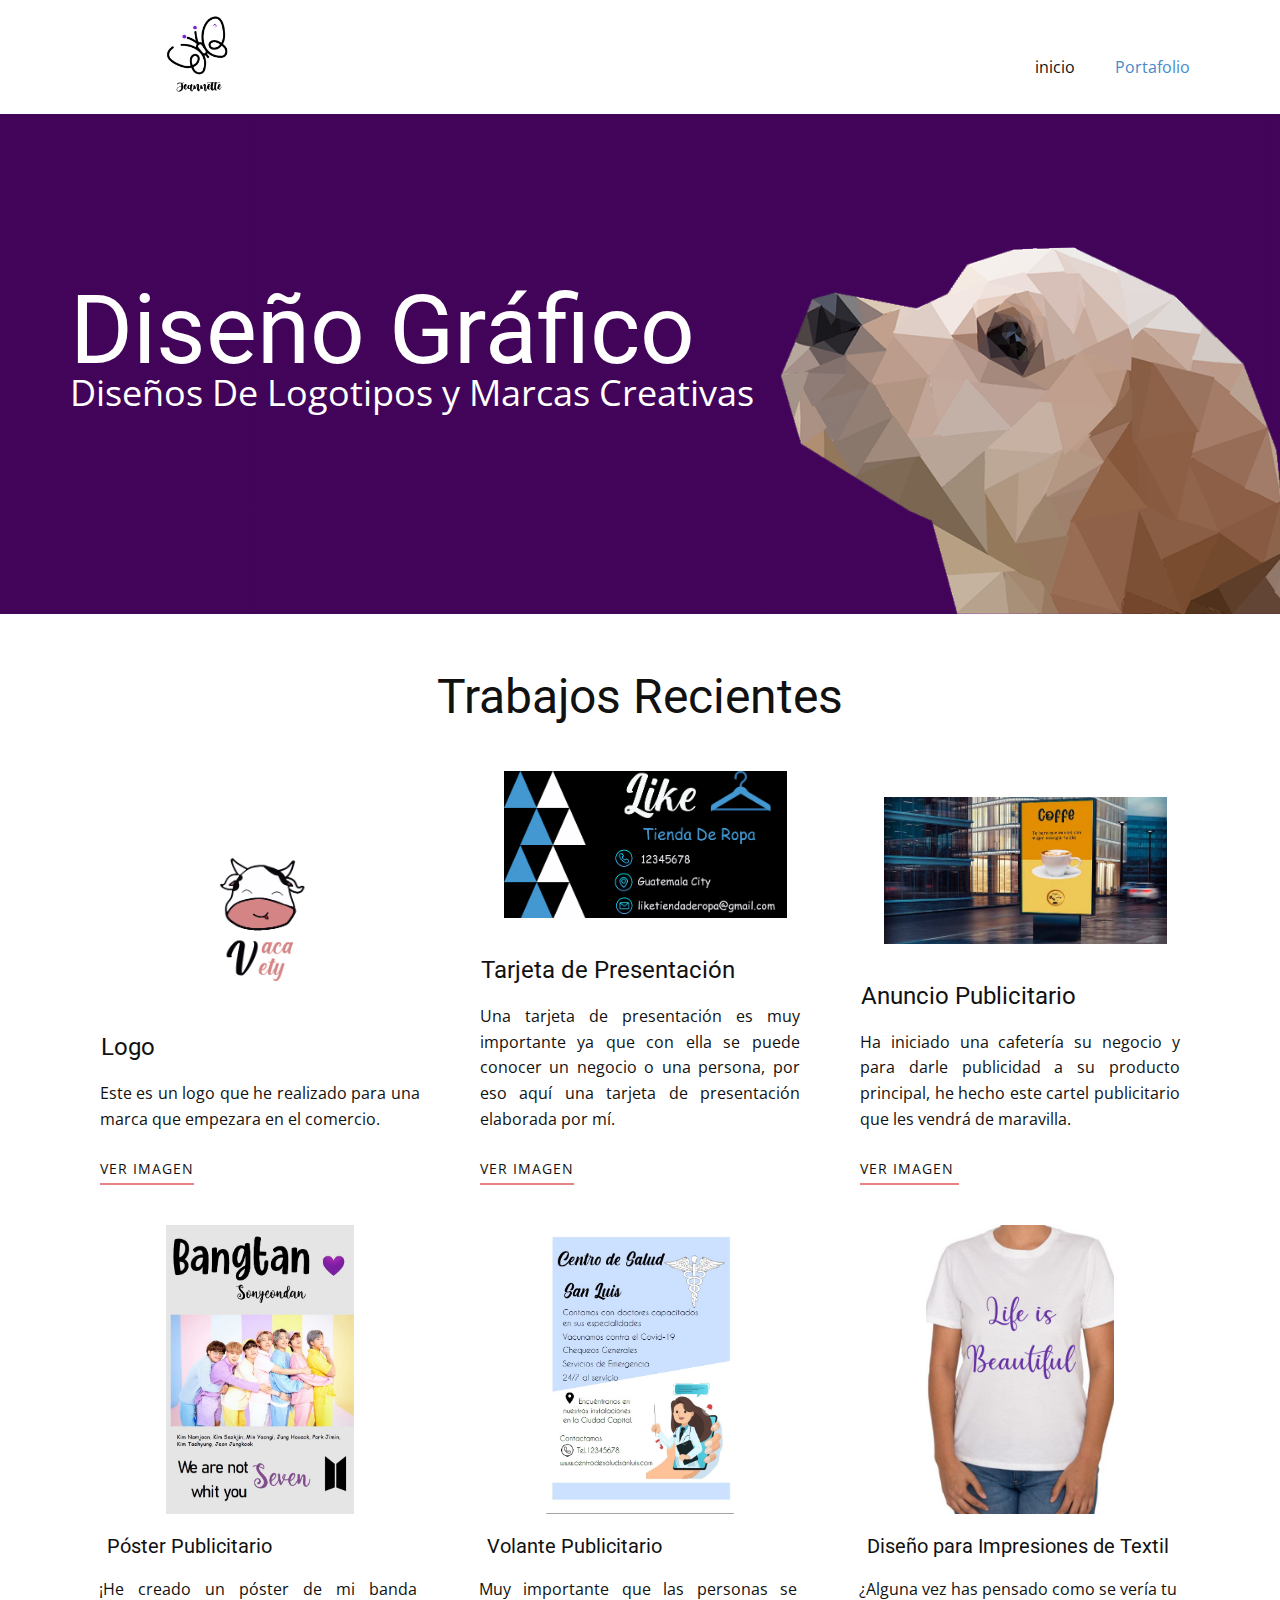
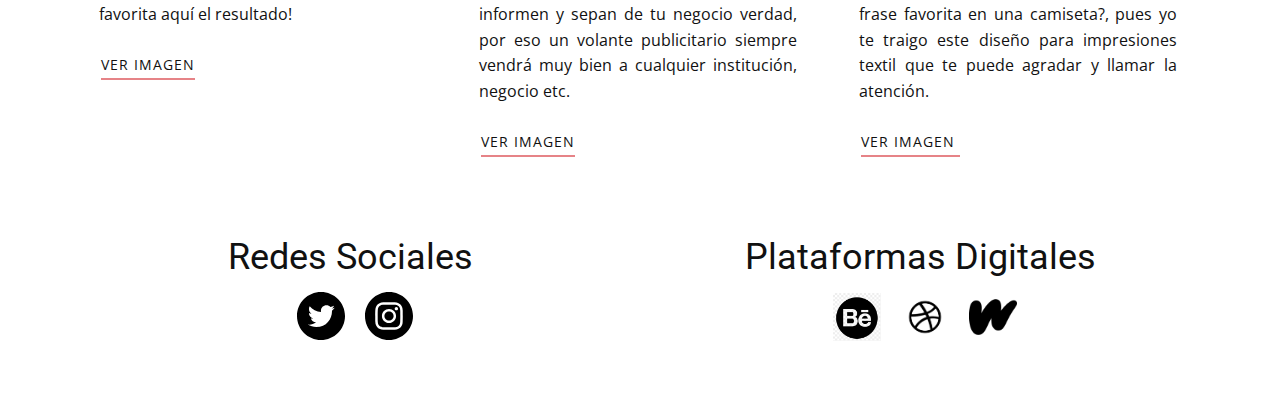
<file: Portafolio.html>
<!DOCTYPE html>
<html style="font-size: 16px;">
  <head>
    <meta name="viewport" content="width=device-width, initial-scale=1.0">
    <meta charset="utf-8">
    <meta name="keywords" content="Diseño Gráfico">
    <meta name="description" content="">
    <meta name="page_type" content="np-template-header-footer-from-plugin">
    <title>Portafolio</title>
    <link rel="stylesheet" href="nicepage.css" media="screen">
<link rel="stylesheet" href="Portafolio.css" media="screen">
    <script class="u-script" type="text/javascript" src="jquery.js" defer=""></script>
    <script class="u-script" type="text/javascript" src="nicepage.js" defer=""></script>
    <meta name="generator" content="Nicepage 4.10.2, nicepage.com">
    <link id="u-theme-google-font" rel="stylesheet" href="https://fonts.googleapis.com/css?family=Roboto:100,100i,300,300i,400,400i,500,500i,700,700i,900,900i|Open+Sans:300,300i,400,400i,500,500i,600,600i,700,700i,800,800i">
    
    
    
    
    <script type="application/ld+json">{
		"@context": "http://schema.org",
		"@type": "Organization",
		"name": "",
		"logo": "images/Logoo.png"
}</script>
    <meta name="theme-color" content="#478ac9">
    <meta property="og:title" content="Portafolio">
    <meta property="og:type" content="website">
  </head>
  <body class="u-body u-xl-mode"><header class="u-clearfix u-header u-header" id="sec-cfd7"><div class="u-clearfix u-sheet u-sheet-1">
        <a href="inicio.html" data-page-id="122756773" class="u-image u-logo u-image-1" data-image-width="628" data-image-height="697" title="Logo">
          <img src="images/Logoo.png" class="u-logo-image u-logo-image-1">
        </a>
        <nav class="u-menu u-menu-dropdown u-offcanvas u-menu-1">
          <div class="menu-collapse" style="font-size: 1rem; letter-spacing: 0px;">
            <a class="u-button-style u-custom-left-right-menu-spacing u-custom-padding-bottom u-custom-top-bottom-menu-spacing u-nav-link u-text-active-palette-1-base u-text-hover-palette-2-base" href="#">
              <svg class="u-svg-link" viewBox="0 0 24 24"><use xmlns:xlink="http://www.w3.org/1999/xlink" xlink:href="#menu-hamburger"></use></svg>
              <svg class="u-svg-content" version="1.1" id="menu-hamburger" viewBox="0 0 16 16" x="0px" y="0px" xmlns:xlink="http://www.w3.org/1999/xlink" xmlns="http://www.w3.org/2000/svg"><g><rect y="1" width="16" height="2"></rect><rect y="7" width="16" height="2"></rect><rect y="13" width="16" height="2"></rect>
</g></svg>
            </a>
          </div>
          <div class="u-custom-menu u-nav-container">
            <ul class="u-nav u-unstyled u-nav-1"><li class="u-nav-item"><a class="u-button-style u-nav-link u-text-active-palette-1-base u-text-hover-palette-2-base" href="inicio.html" style="padding: 10px 20px;">inicio</a>
</li><li class="u-nav-item"><a class="u-button-style u-nav-link u-text-active-palette-1-base u-text-hover-palette-2-base" href="Portafolio.html" style="padding: 10px 20px;">Portafolio</a>
</li></ul>
          </div>
          <div class="u-custom-menu u-nav-container-collapse">
            <div class="u-black u-container-style u-inner-container-layout u-opacity u-opacity-95 u-sidenav">
              <div class="u-inner-container-layout u-sidenav-overflow">
                <div class="u-menu-close"></div>
                <ul class="u-align-center u-nav u-popupmenu-items u-unstyled u-nav-2"><li class="u-nav-item"><a class="u-button-style u-nav-link" href="inicio.html">inicio</a>
</li><li class="u-nav-item"><a class="u-button-style u-nav-link" href="Portafolio.html">Portafolio</a>
</li></ul>
              </div>
            </div>
            <div class="u-black u-menu-overlay u-opacity u-opacity-70"></div>
          </div>
        </nav>
      </div></header>
    <section class="u-align-left u-clearfix u-image u-shading u-section-1" src="" data-image-width="1280" data-image-height="700" id="sec-6a37">
      <p class="u-large-text u-text u-text-variant u-text-1">Diseños De Logotipos y Marcas Creativas&nbsp;</p>
      <img class="u-image u-image-default u-image-1" src="images/Sinttulo1-22.png" alt="" data-image-width="641" data-image-height="496">
      <h1 class="u-text u-title u-text-2">Diseño Gráfico</h1>
    </section>
    <section class="u-clearfix u-section-2" id="sec-28a4">
      <div class="u-clearfix u-sheet u-sheet-1">
        <h1 class="u-text u-text-default u-text-1">Trabajos Recientes</h1>
        <div class="u-expanded-width u-list u-list-1">
          <div class="u-repeater u-repeater-1">
            <div class="u-container-style u-list-item u-repeater-item">
              <div class="u-container-layout u-similar-container u-valign-bottom u-container-layout-1">
                <img class="u-image u-image-1" src="images/logopng.png" data-image-width="1280" data-image-height="720">
                <h3 class="u-text u-text-default u-text-2">Logo</h3>
                <p class="u-align-justify u-text u-text-3">Este es un logo
que he realizado para una marca que empezara en el comercio.&nbsp;</p>
                <a href="files/logopng-24.png" class="u-active-none u-border-2 u-border-hover-palette-2-base u-border-palette-2-light-1 u-btn u-button-style u-file-link u-hover-none u-none u-text-body-color u-btn-1" target="_blank">Ver Imagen</a>
              </div>
            </div>
            <div class="u-container-style u-list-item u-repeater-item">
              <div class="u-container-layout u-similar-container u-valign-bottom u-container-layout-2">
                <img class="u-image u-image-2" src="images/TARJETADEPRESENTACIN.png" data-image-width="2700" data-image-height="1500">
                <h3 class="u-text u-text-default u-text-4">Tarjeta de Presentación </h3>
                <p class="u-align-justify u-text u-text-5">Una tarjeta de
presentación es muy importante ya que con ella se puede conocer un negocio o una
persona, por eso aquí una tarjeta de presentación elaborada por mí.&nbsp;</p>
                <a href="files/TARJETADEPRESENTACIN-26.png" class="u-active-none u-border-2 u-border-hover-palette-2-base u-border-palette-2-light-1 u-btn u-button-style u-file-link u-hover-none u-none u-text-body-color u-btn-2" target="_blank">Ver IMAGEN</a>
              </div>
            </div>
            <div class="u-container-style u-list-item u-repeater-item">
              <div class="u-container-layout u-similar-container u-valign-bottom u-container-layout-3">
                <img class="u-image u-image-3" src="images/cartel1.jpg" data-image-width="625" data-image-height="385">
                <h3 class="u-text u-text-default u-text-6">Anuncio Publicitario</h3>
                <p class="u-align-justify u-text u-text-7">Ha iniciado una
cafetería su negocio y para darle publicidad a su producto principal, he hecho
este cartel publicitario que les vendrá de maravilla.&nbsp;</p>
                <a href="files/cartel1-28.jpg" class="u-active-none u-border-2 u-border-hover-palette-2-base u-border-palette-2-light-1 u-btn u-button-style u-file-link u-hover-none u-none u-text-body-color u-btn-3" target="_blank">VER IMAGEN&nbsp;<br>
                </a>
              </div>
            </div>
          </div>
        </div>
        <div class="u-expanded-width u-list u-list-2">
          <div class="u-repeater u-repeater-2">
            <div class="u-container-style u-list-item u-repeater-item">
              <div class="u-container-layout u-similar-container u-valign-top u-container-layout-4">
                <img class="u-image u-image-4" src="images/Poster.jpg" data-image-width="613" data-image-height="866">
                <h3 class="u-text u-text-default u-text-8">Póster Publicitario</h3>
                <p class="u-align-justify u-text u-text-9">¡He creado un
póster de mi banda favorita aquí el resultado!</p>
                <a href="files/Poster-30.jpg" class="u-active-none u-border-2 u-border-hover-palette-2-base u-border-palette-2-light-1 u-btn u-button-style u-file-link u-hover-none u-none u-text-body-color u-btn-4" target="_blank">Ver Imagen</a>
              </div>
            </div>
            <div class="u-container-style u-list-item u-repeater-item">
              <div class="u-container-layout u-similar-container u-valign-top u-container-layout-5">
                <img class="u-image u-image-5" src="images/Volante.jpg" data-image-width="610" data-image-height="865">
                <h3 class="u-text u-text-default u-text-10">Volante Publicitario</h3>
                <p class="u-align-justify u-text u-text-11">Muy importante
que las personas se informen y sepan de tu negocio verdad, por eso un volante
publicitario siempre vendrá muy bien a cualquier institución, negocio etc.</p>
                <a href="files/Volante-32.jpg" class="u-active-none u-border-2 u-border-hover-palette-2-base u-border-palette-2-light-1 u-btn u-button-style u-file-link u-hover-none u-none u-text-body-color u-btn-5" target="_blank">Ver IMAGEN</a>
              </div>
            </div>
            <div class="u-container-style u-list-item u-repeater-item">
              <div class="u-container-layout u-similar-container u-valign-top u-container-layout-6">
                <img class="u-image u-image-6" src="images/CAMISA1.5.png" data-image-width="1280" data-image-height="720">
                <h3 class="u-text u-text-default u-text-12">Diseño para Impresiones de Textil</h3>
                <p class="u-align-justify u-text u-text-13">¿Alguna vez has
pensado como se vería tu frase favorita en una camiseta?, pues yo te traigo
este diseño para impresiones textil que te puede agradar y llamar la atención.&nbsp;&nbsp;</p>
                <a href="files/CAMISA1.5-34.png" class="u-active-none u-border-2 u-border-hover-palette-2-base u-border-palette-2-light-1 u-btn u-button-style u-file-link u-hover-none u-none u-text-body-color u-btn-6" target="_blank">VER IMAGEN&nbsp;<br>
                </a>
              </div>
            </div>
          </div>
        </div>
      </div>
    </section>
    <section class="u-clearfix u-section-3" id="sec-ba22">
      <div class="u-clearfix u-sheet u-valign-middle u-sheet-1">
        <div class="u-clearfix u-expanded-width u-layout-wrap u-layout-wrap-1">
          <div class="u-gutter-0 u-layout">
            <div class="u-layout-row">
              <div class="u-align-left u-container-style u-layout-cell u-left-cell u-size-30 u-layout-cell-1">
                <div class="u-container-layout u-container-layout-1">
                  <h2 class="u-text u-text-default u-text-1">Redes Sociales&nbsp;</h2>
                  <div class="u-social-icons u-spacing-20 u-social-icons-1">
                    <a class="u-social-url" title="twitter" target="_blank" href="https://twitter.com/jeannet_jj"><span class="u-icon u-social-icon u-social-twitter u-icon-1"><svg class="u-svg-link" preserveAspectRatio="xMidYMin slice" viewBox="0 0 512 512" style=""><use xmlns:xlink="http://www.w3.org/1999/xlink" xlink:href="#svg-9173"></use></svg><svg class="u-svg-content" viewBox="0 0 512 512" id="svg-9173"><path d="m256 0c-141.363281 0-256 114.636719-256 256s114.636719 256 256 256 256-114.636719 256-256-114.636719-256-256-256zm116.886719 199.601562c.113281 2.519532.167969 5.050782.167969 7.59375 0 77.644532-59.101563 167.179688-167.183594 167.183594h.003906-.003906c-33.183594 0-64.0625-9.726562-90.066406-26.394531 4.597656.542969 9.277343.8125 14.015624.8125 27.53125 0 52.867188-9.390625 72.980469-25.152344-25.722656-.476562-47.410156-17.464843-54.894531-40.8125 3.582031.6875 7.265625 1.0625 11.042969 1.0625 5.363281 0 10.558593-.722656 15.496093-2.070312-26.886718-5.382813-47.140624-29.144531-47.140624-57.597657 0-.265624 0-.503906.007812-.75 7.917969 4.402344 16.972656 7.050782 26.613281 7.347657-15.777343-10.527344-26.148437-28.523438-26.148437-48.910157 0-10.765624 2.910156-20.851562 7.957031-29.535156 28.976563 35.554688 72.28125 58.9375 121.117187 61.394532-1.007812-4.304688-1.527343-8.789063-1.527343-13.398438 0-32.4375 26.316406-58.753906 58.765625-58.753906 16.902344 0 32.167968 7.144531 42.890625 18.566406 13.386719-2.640625 25.957031-7.53125 37.3125-14.261719-4.394531 13.714844-13.707031 25.222657-25.839844 32.5 11.886719-1.421875 23.214844-4.574219 33.742187-9.253906-7.863281 11.785156-17.835937 22.136719-29.308593 30.429687zm0 0"></path></svg></span>
                    </a>
                    <a class="u-social-url" title="instagram" target="_blank" href="https://www.instagram.com/yanettjj/"><span class="u-icon u-social-icon u-social-instagram u-icon-2"><svg class="u-svg-link" preserveAspectRatio="xMidYMin slice" viewBox="0 0 512 512" style=""><use xmlns:xlink="http://www.w3.org/1999/xlink" xlink:href="#svg-ddc9"></use></svg><svg class="u-svg-content" viewBox="0 0 512 512" id="svg-ddc9"><path d="m305 256c0 27.0625-21.9375 49-49 49s-49-21.9375-49-49 21.9375-49 49-49 49 21.9375 49 49zm0 0"></path><path d="m370.59375 169.304688c-2.355469-6.382813-6.113281-12.160157-10.996094-16.902344-4.742187-4.882813-10.515625-8.640625-16.902344-10.996094-5.179687-2.011719-12.960937-4.40625-27.292968-5.058594-15.503906-.707031-20.152344-.859375-59.402344-.859375-39.253906 0-43.902344.148438-59.402344.855469-14.332031.65625-22.117187 3.050781-27.292968 5.0625-6.386719 2.355469-12.164063 6.113281-16.902344 10.996094-4.882813 4.742187-8.640625 10.515625-11 16.902344-2.011719 5.179687-4.40625 12.964843-5.058594 27.296874-.707031 15.5-.859375 20.148438-.859375 59.402344 0 39.25.152344 43.898438.859375 59.402344.652344 14.332031 3.046875 22.113281 5.058594 27.292969 2.359375 6.386719 6.113281 12.160156 10.996094 16.902343 4.742187 4.882813 10.515624 8.640626 16.902343 10.996094 5.179688 2.015625 12.964844 4.410156 27.296875 5.0625 15.5.707032 20.144532.855469 59.398438.855469 39.257812 0 43.90625-.148437 59.402344-.855469 14.332031-.652344 22.117187-3.046875 27.296874-5.0625 12.820313-4.945312 22.953126-15.078125 27.898438-27.898437 2.011719-5.179688 4.40625-12.960938 5.0625-27.292969.707031-15.503906.855469-20.152344.855469-59.402344 0-39.253906-.148438-43.902344-.855469-59.402344-.652344-14.332031-3.046875-22.117187-5.0625-27.296874zm-114.59375 162.179687c-41.691406 0-75.488281-33.792969-75.488281-75.484375s33.796875-75.484375 75.488281-75.484375c41.6875 0 75.484375 33.792969 75.484375 75.484375s-33.796875 75.484375-75.484375 75.484375zm78.46875-136.3125c-9.742188 0-17.640625-7.898437-17.640625-17.640625s7.898437-17.640625 17.640625-17.640625 17.640625 7.898437 17.640625 17.640625c-.003906 9.742188-7.898437 17.640625-17.640625 17.640625zm0 0"></path><path d="m256 0c-141.363281 0-256 114.636719-256 256s114.636719 256 256 256 256-114.636719 256-256-114.636719-256-256-256zm146.113281 316.605469c-.710937 15.648437-3.199219 26.332031-6.832031 35.683593-7.636719 19.746094-23.246094 35.355469-42.992188 42.992188-9.347656 3.632812-20.035156 6.117188-35.679687 6.832031-15.675781.714844-20.683594.886719-60.605469.886719-39.925781 0-44.929687-.171875-60.609375-.886719-15.644531-.714843-26.332031-3.199219-35.679687-6.832031-9.8125-3.691406-18.695313-9.476562-26.039063-16.957031-7.476562-7.339844-13.261719-16.226563-16.953125-26.035157-3.632812-9.347656-6.121094-20.035156-6.832031-35.679687-.722656-15.679687-.890625-20.6875-.890625-60.609375s.167969-44.929688.886719-60.605469c.710937-15.648437 3.195312-26.332031 6.828125-35.683593 3.691406-9.808594 9.480468-18.695313 16.960937-26.035157 7.339844-7.480469 16.226563-13.265625 26.035157-16.957031 9.351562-3.632812 20.035156-6.117188 35.683593-6.832031 15.675781-.714844 20.683594-.886719 60.605469-.886719s44.929688.171875 60.605469.890625c15.648437.710937 26.332031 3.195313 35.683593 6.824219 9.808594 3.691406 18.695313 9.480468 26.039063 16.960937 7.476563 7.34375 13.265625 16.226563 16.953125 26.035157 3.636719 9.351562 6.121094 20.035156 6.835938 35.683593.714843 15.675781.882812 20.683594.882812 60.605469s-.167969 44.929688-.886719 60.605469zm0 0"></path></svg></span>
                    </a>
                  </div>
                </div>
              </div>
              <div class="u-align-left-sm u-align-left-xs u-align-right-lg u-align-right-md u-align-right-xl u-container-style u-layout-cell u-right-cell u-size-30 u-layout-cell-2">
                <div class="u-container-layout u-container-layout-2">
                  <h2 class="u-text u-text-default u-text-2">Plataformas Digitales&nbsp;</h2>
                  <div class="u-social-icons u-spacing-20 u-social-icons-2">
                    <a class="u-social-url" target="_blank" data-type="Custom" title="Behance" href="https://www.behance.net/jeannetjimenez1"><span class="u-file-icon u-icon u-social-custom u-social-icon u-icon-3"><img src="images/behance.png" alt=""></span>
                    </a>
                    <a class="u-social-url" target="_blank" data-type="Custom" title="Dribbble" href="https://dribbble.com/Jeannett_JJ"><span class="u-file-icon u-icon u-social-custom u-social-icon u-icon-4"><img src="images/dribbble.png" alt=""></span>
                    </a>
                    <a class="u-social-url" target="_blank" data-type="Custom" title="Wattpad" href="https://www.wattpad.com/user/YanetJJ"><span class="u-file-icon u-icon u-social-custom u-social-icon u-icon-5"><img src="images/wattpad.png" alt=""></span>
                    </a>
                  </div>
                </div>
              </div>
            </div>
          </div>
        </div>
      </div>
    </section>
  </body>
</html>
</file>
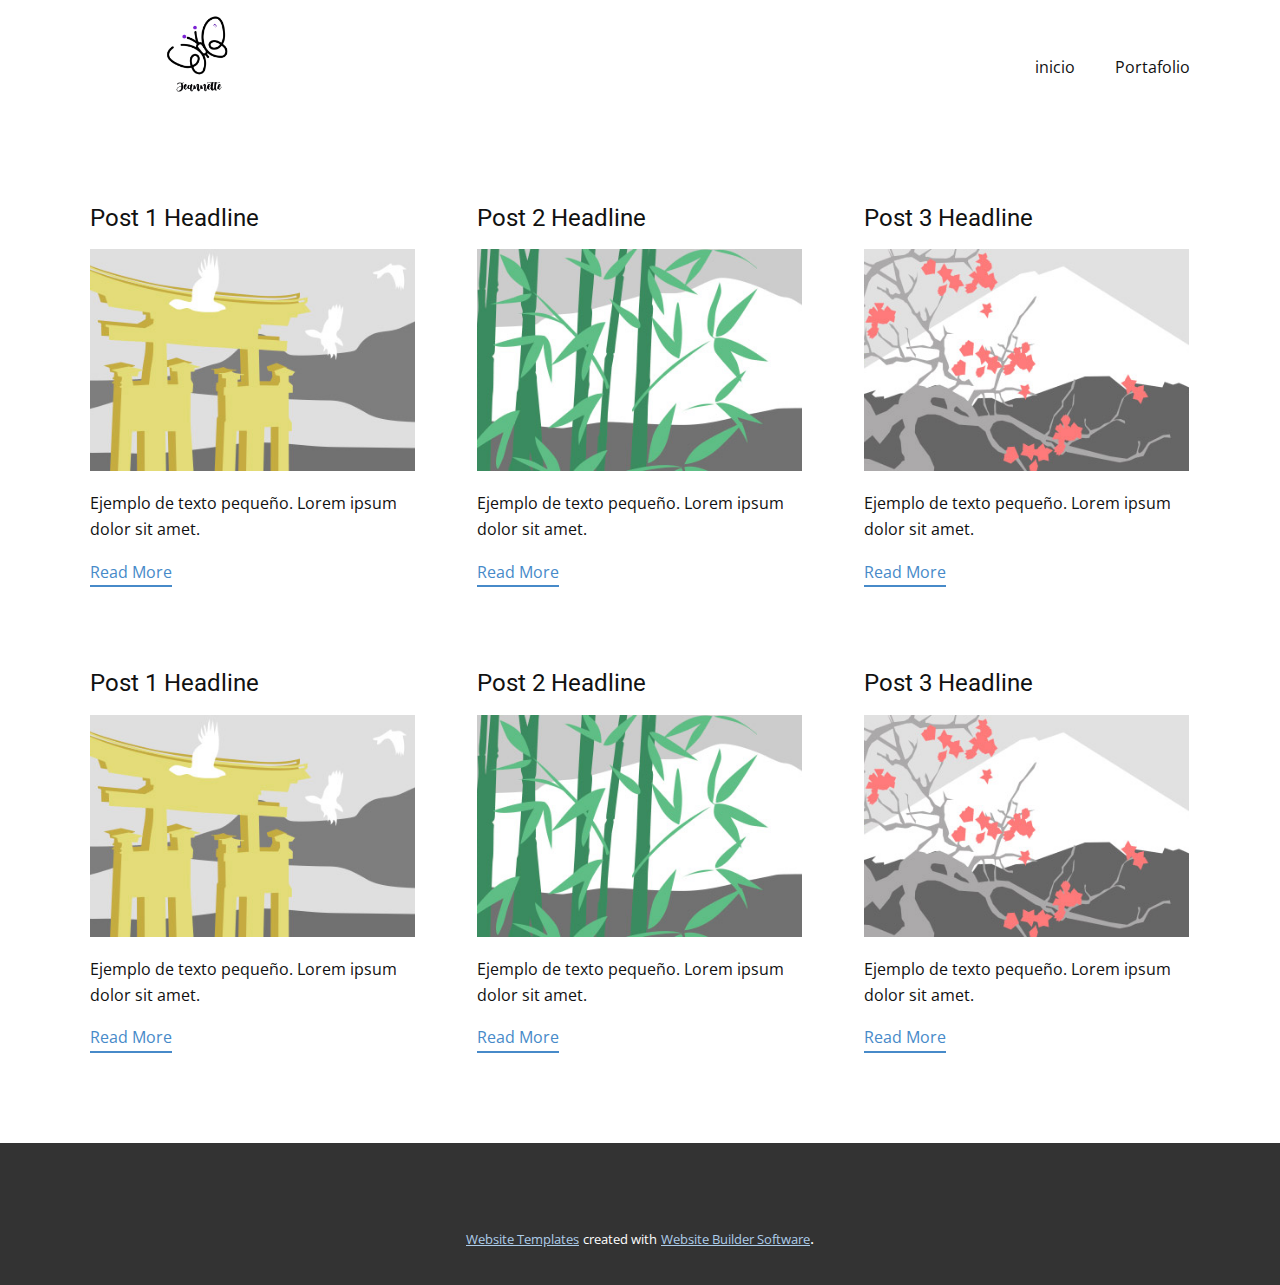
<file: blog/blog.html>
<html style="font-size: 16px;"><head>
    <meta name="viewport" content="width=device-width, initial-scale=1.0">
    <meta charset="utf-8">
    <meta name="keywords" content="">
    <meta name="description" content="">
    <meta name="page_type" content="np-template-header-footer-from-plugin">
    <title>Blog Template</title>
    <link rel="stylesheet" href="../nicepage.css" media="screen">
<link rel="stylesheet" href="../Blog-Template.css" media="screen">
    <script class="u-script" type="text/javascript" src="../jquery.js" defer=""></script>
    <script class="u-script" type="text/javascript" src="../nicepage.js" defer=""></script>
    <meta name="generator" content="Nicepage 4.10.2, nicepage.com">
    <link id="u-theme-google-font" rel="stylesheet" href="https://fonts.googleapis.com/css?family=Roboto:100,100i,300,300i,400,400i,500,500i,700,700i,900,900i|Open+Sans:300,300i,400,400i,500,500i,600,600i,700,700i,800,800i">
    
    
    <script type="application/ld+json">{
		"@context": "http://schema.org",
		"@type": "Organization",
		"name": "",
		"logo": "images/Logoo.png"
}</script>
    <meta name="theme-color" content="#478ac9">
  </head>
  <body class="u-body u-xl-mode"><header class="u-clearfix u-header u-header" id="sec-cfd7"><div class="u-clearfix u-sheet u-sheet-1">
        <a href="../inicio.html" data-page-id="122756773" class="u-image u-logo u-image-1" data-image-width="628" data-image-height="697" title="Logo">
          <img src="../images/Logoo.png" class="u-logo-image u-logo-image-1">
        </a>
        <nav class="u-menu u-menu-dropdown u-offcanvas u-menu-1">
          <div class="menu-collapse" style="font-size: 1rem; letter-spacing: 0px;">
            <a class="u-button-style u-custom-left-right-menu-spacing u-custom-padding-bottom u-custom-top-bottom-menu-spacing u-nav-link u-text-active-palette-1-base u-text-hover-palette-2-base" href="#">
              <svg class="u-svg-link" viewBox="0 0 24 24"><use xmlns:xlink="http://www.w3.org/1999/xlink" xlink:href="#menu-hamburger"></use></svg>
              <svg class="u-svg-content" version="1.1" id="menu-hamburger" viewBox="0 0 16 16" x="0px" y="0px" xmlns:xlink="http://www.w3.org/1999/xlink" xmlns="http://www.w3.org/2000/svg"><g><rect y="1" width="16" height="2"></rect><rect y="7" width="16" height="2"></rect><rect y="13" width="16" height="2"></rect>
</g></svg>
            </a>
          </div>
          <div class="u-custom-menu u-nav-container">
            <ul class="u-nav u-unstyled u-nav-1"><li class="u-nav-item"><a class="u-button-style u-nav-link u-text-active-palette-1-base u-text-hover-palette-2-base" href="../inicio.html" style="padding: 10px 20px;">inicio</a>
</li><li class="u-nav-item"><a class="u-button-style u-nav-link u-text-active-palette-1-base u-text-hover-palette-2-base" href="../Portafolio.html" style="padding: 10px 20px;">Portafolio</a>
</li></ul>
          </div>
          <div class="u-custom-menu u-nav-container-collapse">
            <div class="u-black u-container-style u-inner-container-layout u-opacity u-opacity-95 u-sidenav">
              <div class="u-inner-container-layout u-sidenav-overflow">
                <div class="u-menu-close"></div>
                <ul class="u-align-center u-nav u-popupmenu-items u-unstyled u-nav-2"><li class="u-nav-item"><a class="u-button-style u-nav-link" href="../inicio.html">inicio</a>
</li><li class="u-nav-item"><a class="u-button-style u-nav-link" href="../Portafolio.html">Portafolio</a>
</li></ul>
              </div>
            </div>
            <div class="u-black u-menu-overlay u-opacity u-opacity-70"></div>
          </div>
        </nav>
      </div></header>
    <section class="u-clearfix u-section-1" id="sec-1144">
      <div class="u-clearfix u-sheet u-valign-middle u-sheet-1"><!--blog--><!--blog_options_json--><!--{"type":"Recent","source":"","tags":"","count":""}--><!--/blog_options_json-->
        <div class="u-blog u-expanded-width u-repeater u-repeater-1"><!--blog_post-->
          <div class="u-blog-post u-container-style u-repeater-item u-white u-repeater-item-1">
            <div class="u-container-layout u-similar-container u-valign-top u-container-layout-1"><!--blog_post_header-->
              <h4 class="u-blog-control u-text u-text-1">
                <a class="u-post-header-link" href="../blog/enviar-5.html"><!--blog_post_header_content-->Post 1 Headline<!--/blog_post_header_content--></a>
              </h4><!--/blog_post_header--><!--blog_post_image-->
              <a class="u-post-header-link" href="../blog/enviar-5.html"><img alt="" class="u-blog-control u-expanded-width u-image u-image-default u-image-1" src="[data-uri]"></a><!--/blog_post_image--><!--blog_post_content-->
              <div class="u-blog-control u-post-content u-text u-text-2 fr-view">Ejemplo de texto pequeño. Lorem ipsum dolor sit amet.</div><!--/blog_post_content--><!--blog_post_readmore-->
              <a href="../blog/enviar-5.html" class="u-blog-control u-border-2 u-border-palette-1-base u-btn u-btn-rectangle u-button-style u-none u-btn-1"><!--blog_post_readmore_content--><!--options_json--><!--{"content":"Read More","defaultValue":"Lee mas"}--><!--/options_json-->Read More<!--/blog_post_readmore_content--></a><!--/blog_post_readmore-->
            </div>
          </div><div class="u-blog-post u-container-style u-repeater-item u-video-cover u-white">
            <div class="u-container-layout u-similar-container u-valign-top u-container-layout-2"><!--blog_post_header-->
              <h4 class="u-blog-control u-text u-text-3">
                <a class="u-post-header-link" href="../blog/enviar-4.html"><!--blog_post_header_content-->Post 2 Headline<!--/blog_post_header_content--></a>
              </h4><!--/blog_post_header--><!--blog_post_image-->
              <a class="u-post-header-link" href="../blog/enviar-4.html"><img alt="" class="u-blog-control u-expanded-width u-image u-image-default u-image-2" src="[data-uri]"></a><!--/blog_post_image--><!--blog_post_content-->
              <div class="u-blog-control u-post-content u-text u-text-4 fr-view">Ejemplo de texto pequeño. Lorem ipsum dolor sit amet.</div><!--/blog_post_content--><!--blog_post_readmore-->
              <a href="../blog/enviar-4.html" class="u-blog-control u-border-2 u-border-palette-1-base u-btn u-btn-rectangle u-button-style u-none u-btn-2"><!--blog_post_readmore_content--><!--options_json--><!--{"content":"Read More","defaultValue":"Lee mas"}--><!--/options_json-->Read More<!--/blog_post_readmore_content--></a><!--/blog_post_readmore-->
            </div>
          </div><div class="u-blog-post u-container-style u-repeater-item u-video-cover u-white">
            <div class="u-container-layout u-similar-container u-valign-top u-container-layout-3"><!--blog_post_header-->
              <h4 class="u-blog-control u-text u-text-5">
                <a class="u-post-header-link" href="../blog/enviar-3.html"><!--blog_post_header_content-->Post 3 Headline<!--/blog_post_header_content--></a>
              </h4><!--/blog_post_header--><!--blog_post_image-->
              <a class="u-post-header-link" href="../blog/enviar-3.html"><img alt="" class="u-blog-control u-expanded-width u-image u-image-default u-image-3" src="[data-uri]"></a><!--/blog_post_image--><!--blog_post_content-->
              <div class="u-blog-control u-post-content u-text u-text-6 fr-view">Ejemplo de texto pequeño. Lorem ipsum dolor sit amet.</div><!--/blog_post_content--><!--blog_post_readmore-->
              <a href="../blog/enviar-3.html" class="u-blog-control u-border-2 u-border-palette-1-base u-btn u-btn-rectangle u-button-style u-none u-btn-3"><!--blog_post_readmore_content--><!--options_json--><!--{"content":"Read More","defaultValue":"Lee mas"}--><!--/options_json-->Read More<!--/blog_post_readmore_content--></a><!--/blog_post_readmore-->
            </div>
          </div><div class="u-blog-post u-container-style u-repeater-item u-white u-repeater-item-1">
            <div class="u-container-layout u-similar-container u-valign-top u-container-layout-1"><!--blog_post_header-->
              <h4 class="u-blog-control u-text u-text-1">
                <a class="u-post-header-link" href="../blog/enviar-2.html"><!--blog_post_header_content-->Post 1 Headline<!--/blog_post_header_content--></a>
              </h4><!--/blog_post_header--><!--blog_post_image-->
              <a class="u-post-header-link" href="../blog/enviar-2.html"><img alt="" class="u-blog-control u-expanded-width u-image u-image-default u-image-1" src="[data-uri]"></a><!--/blog_post_image--><!--blog_post_content-->
              <div class="u-blog-control u-post-content u-text u-text-2 fr-view">Ejemplo de texto pequeño. Lorem ipsum dolor sit amet.</div><!--/blog_post_content--><!--blog_post_readmore-->
              <a href="../blog/enviar-2.html" class="u-blog-control u-border-2 u-border-palette-1-base u-btn u-btn-rectangle u-button-style u-none u-btn-1"><!--blog_post_readmore_content--><!--options_json--><!--{"content":"Read More","defaultValue":"Lee mas"}--><!--/options_json-->Read More<!--/blog_post_readmore_content--></a><!--/blog_post_readmore-->
            </div>
          </div><div class="u-blog-post u-container-style u-repeater-item u-video-cover u-white">
            <div class="u-container-layout u-similar-container u-valign-top u-container-layout-2"><!--blog_post_header-->
              <h4 class="u-blog-control u-text u-text-3">
                <a class="u-post-header-link" href="../blog/enviar-1.html"><!--blog_post_header_content-->Post 2 Headline<!--/blog_post_header_content--></a>
              </h4><!--/blog_post_header--><!--blog_post_image-->
              <a class="u-post-header-link" href="../blog/enviar-1.html"><img alt="" class="u-blog-control u-expanded-width u-image u-image-default u-image-2" src="[data-uri]"></a><!--/blog_post_image--><!--blog_post_content-->
              <div class="u-blog-control u-post-content u-text u-text-4 fr-view">Ejemplo de texto pequeño. Lorem ipsum dolor sit amet.</div><!--/blog_post_content--><!--blog_post_readmore-->
              <a href="../blog/enviar-1.html" class="u-blog-control u-border-2 u-border-palette-1-base u-btn u-btn-rectangle u-button-style u-none u-btn-2"><!--blog_post_readmore_content--><!--options_json--><!--{"content":"Read More","defaultValue":"Lee mas"}--><!--/options_json-->Read More<!--/blog_post_readmore_content--></a><!--/blog_post_readmore-->
            </div>
          </div><div class="u-blog-post u-container-style u-repeater-item u-video-cover u-white">
            <div class="u-container-layout u-similar-container u-valign-top u-container-layout-3"><!--blog_post_header-->
              <h4 class="u-blog-control u-text u-text-5">
                <a class="u-post-header-link" href="../blog/enviar.html"><!--blog_post_header_content-->Post 3 Headline<!--/blog_post_header_content--></a>
              </h4><!--/blog_post_header--><!--blog_post_image-->
              <a class="u-post-header-link" href="../blog/enviar.html"><img alt="" class="u-blog-control u-expanded-width u-image u-image-default u-image-3" src="[data-uri]"></a><!--/blog_post_image--><!--blog_post_content-->
              <div class="u-blog-control u-post-content u-text u-text-6 fr-view">Ejemplo de texto pequeño. Lorem ipsum dolor sit amet.</div><!--/blog_post_content--><!--blog_post_readmore-->
              <a href="../blog/enviar.html" class="u-blog-control u-border-2 u-border-palette-1-base u-btn u-btn-rectangle u-button-style u-none u-btn-3"><!--blog_post_readmore_content--><!--options_json--><!--{"content":"Read More","defaultValue":"Lee mas"}--><!--/options_json-->Read More<!--/blog_post_readmore_content--></a><!--/blog_post_readmore-->
            </div>
          </div><!--/blog_post--><!--blog_post-->
          <!--/blog_post--><!--blog_post-->
          <!--/blog_post-->
        </div><!--/blog-->
      </div>
    </section>
    
    
    <footer class="u-align-center u-clearfix u-footer u-grey-80 u-footer" id="sec-0114"><div class="u-align-left u-clearfix u-sheet u-sheet-1"></div></footer>
    <section class="u-backlink u-clearfix u-grey-80">
      <a class="u-link" href="https://nicepage.com/website-templates" target="_blank">
        <span>Website Templates</span>
      </a>
      <p class="u-text">
        <span>created with</span>
      </p>
      <a class="u-link" href="" target="_blank">
        <span>Website Builder Software</span>
      </a>. 
    </section>
  
</body></html>
</file>
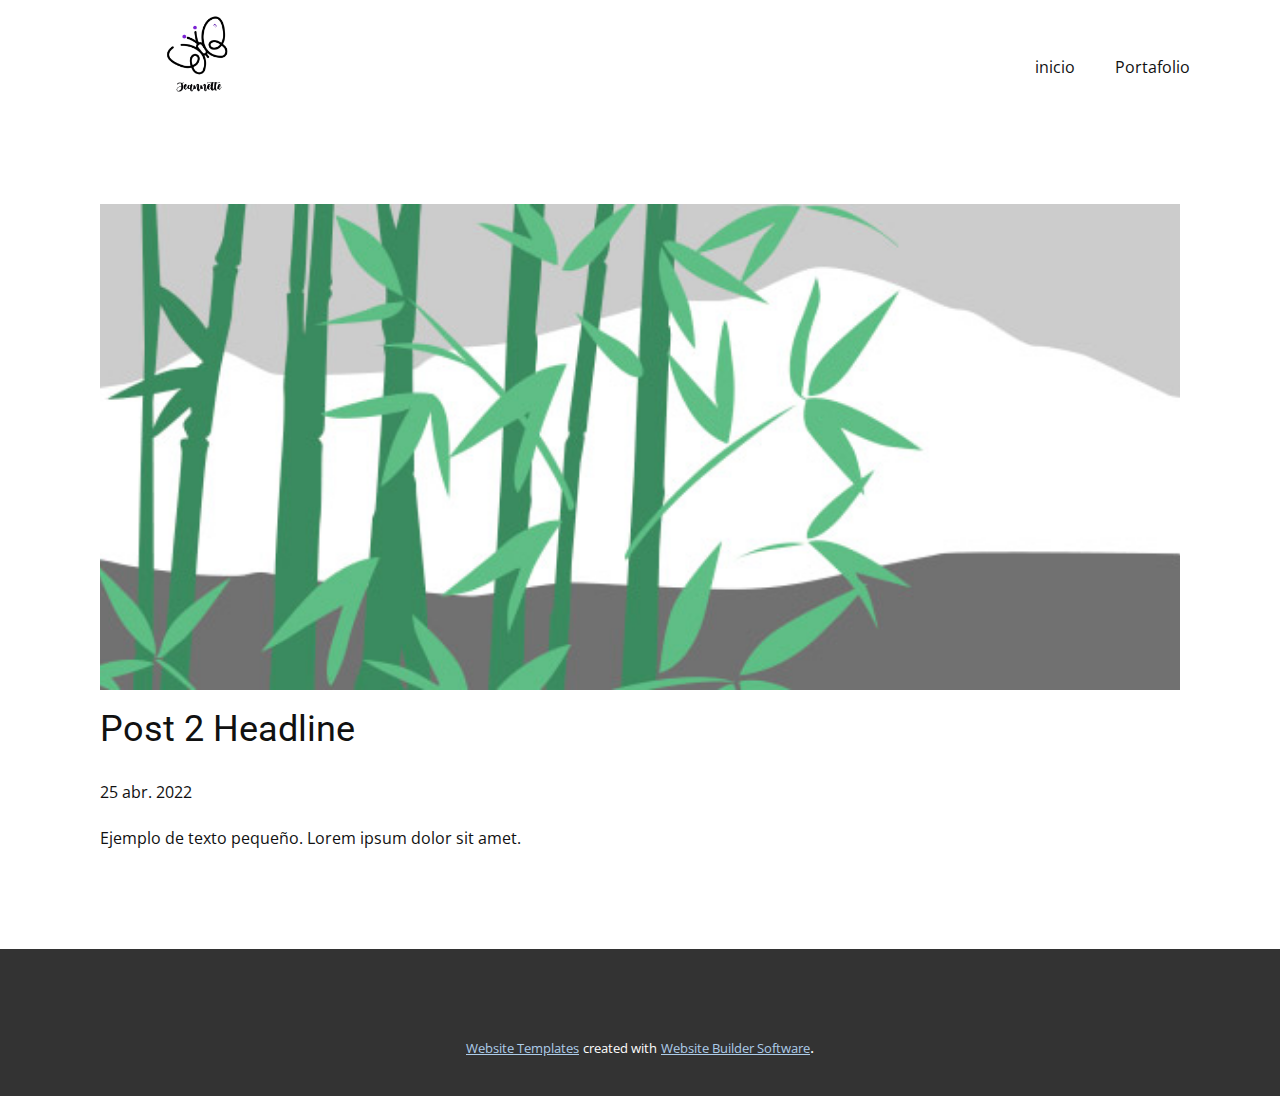
<file: blog/enviar-1.html>
<!doctype html>
<html style="font-size: 16px;"><head>
    <meta name="viewport" content="width=device-width, initial-scale=1.0">
    <meta charset="utf-8">
    <meta name="keywords" content="Post 1 Headline">
    <meta name="description" content="">
    <meta name="page_type" content="np-template-header-footer-from-plugin">
    <title>Post 2 Headline</title>
    <link rel="stylesheet" href="../nicepage.css" media="screen">
<link rel="stylesheet" href="../Post-Template.css" media="screen">
    <script class="u-script" type="text/javascript" src="../jquery.js" defer=""></script>
    <script class="u-script" type="text/javascript" src="../nicepage.js" defer=""></script>
    <meta name="generator" content="Nicepage 4.10.2, nicepage.com">
    <link id="u-theme-google-font" rel="stylesheet" href="https://fonts.googleapis.com/css?family=Roboto:100,100i,300,300i,400,400i,500,500i,700,700i,900,900i|Open+Sans:300,300i,400,400i,500,500i,600,600i,700,700i,800,800i">
    
    
    <script type="application/ld+json">{
		"@context": "http://schema.org",
		"@type": "Organization",
		"name": "",
		"logo": "images/Logoo.png"
}</script>
    <meta name="theme-color" content="#478ac9">
  </head>
  <body class="u-body u-xl-mode"><header class="u-clearfix u-header u-header" id="sec-cfd7"><div class="u-clearfix u-sheet u-sheet-1">
        <a href="../inicio.html" data-page-id="122756773" class="u-image u-logo u-image-1" data-image-width="628" data-image-height="697" title="Logo">
          <img src="../images/Logoo.png" class="u-logo-image u-logo-image-1">
        </a>
        <nav class="u-menu u-menu-dropdown u-offcanvas u-menu-1">
          <div class="menu-collapse" style="font-size: 1rem; letter-spacing: 0px;">
            <a class="u-button-style u-custom-left-right-menu-spacing u-custom-padding-bottom u-custom-top-bottom-menu-spacing u-nav-link u-text-active-palette-1-base u-text-hover-palette-2-base" href="#">
              <svg class="u-svg-link" viewBox="0 0 24 24"><use xmlns:xlink="http://www.w3.org/1999/xlink" xlink:href="#menu-hamburger"></use></svg>
              <svg class="u-svg-content" version="1.1" id="menu-hamburger" viewBox="0 0 16 16" x="0px" y="0px" xmlns:xlink="http://www.w3.org/1999/xlink" xmlns="http://www.w3.org/2000/svg"><g><rect y="1" width="16" height="2"></rect><rect y="7" width="16" height="2"></rect><rect y="13" width="16" height="2"></rect>
</g></svg>
            </a>
          </div>
          <div class="u-custom-menu u-nav-container">
            <ul class="u-nav u-unstyled u-nav-1"><li class="u-nav-item"><a class="u-button-style u-nav-link u-text-active-palette-1-base u-text-hover-palette-2-base" href="../inicio.html" style="padding: 10px 20px;">inicio</a>
</li><li class="u-nav-item"><a class="u-button-style u-nav-link u-text-active-palette-1-base u-text-hover-palette-2-base" href="../Portafolio.html" style="padding: 10px 20px;">Portafolio</a>
</li></ul>
          </div>
          <div class="u-custom-menu u-nav-container-collapse">
            <div class="u-black u-container-style u-inner-container-layout u-opacity u-opacity-95 u-sidenav">
              <div class="u-inner-container-layout u-sidenav-overflow">
                <div class="u-menu-close"></div>
                <ul class="u-align-center u-nav u-popupmenu-items u-unstyled u-nav-2"><li class="u-nav-item"><a class="u-button-style u-nav-link" href="../inicio.html">inicio</a>
</li><li class="u-nav-item"><a class="u-button-style u-nav-link" href="../Portafolio.html">Portafolio</a>
</li></ul>
              </div>
            </div>
            <div class="u-black u-menu-overlay u-opacity u-opacity-70"></div>
          </div>
        </nav>
      </div></header>
    <section class="u-align-center u-clearfix u-section-1" id="sec-ac63">
      <div class="u-clearfix u-sheet u-valign-middle-md u-valign-middle-sm u-valign-middle-xs u-sheet-1"><!--post_details--><!--post_details_options_json--><!--{"source":""}--><!--/post_details_options_json--><!--blog_post-->
        <div class="u-container-style u-expanded-width u-post-details u-post-details-1">
          <div class="u-container-layout u-valign-middle u-container-layout-1"><!--blog_post_image-->
            <img alt="" class="u-blog-control u-expanded-width u-image u-image-default u-image-1" src="[data-uri]"><!--/blog_post_image--><!--blog_post_header-->
            <h2 class="u-blog-control u-text u-text-1">Post 2 Headline</h2><!--/blog_post_header--><!--blog_post_metadata-->
            <div class="u-blog-control u-metadata u-metadata-1"><!--blog_post_metadata_date-->
              <span class="u-meta-date u-meta-icon">25 abr. 2022</span><!--/blog_post_metadata_date--><!--blog_post_metadata_category-->
              <!--/blog_post_metadata_category--><!--blog_post_metadata_comments-->
              <!--/blog_post_metadata_comments-->
            </div><!--/blog_post_metadata--><!--blog_post_content-->
            <div class="u-align-justify u-blog-control u-post-content u-text u-text-2 fr-view">
  Ejemplo de texto pequeño. Lorem ipsum dolor sit amet.
  </div><!--/blog_post_content-->
          </div>
        </div><!--/blog_post--><!--/post_details-->
      </div>
    </section>
    
    
    <footer class="u-align-center u-clearfix u-footer u-grey-80 u-footer" id="sec-0114"><div class="u-align-left u-clearfix u-sheet u-sheet-1"></div></footer>
    <section class="u-backlink u-clearfix u-grey-80">
      <a class="u-link" href="https://nicepage.com/website-templates" target="_blank">
        <span>Website Templates</span>
      </a>
      <p class="u-text">
        <span>created with</span>
      </p>
      <a class="u-link" href="" target="_blank">
        <span>Website Builder Software</span>
      </a>. 
    </section>
  
</body></html>
</file>
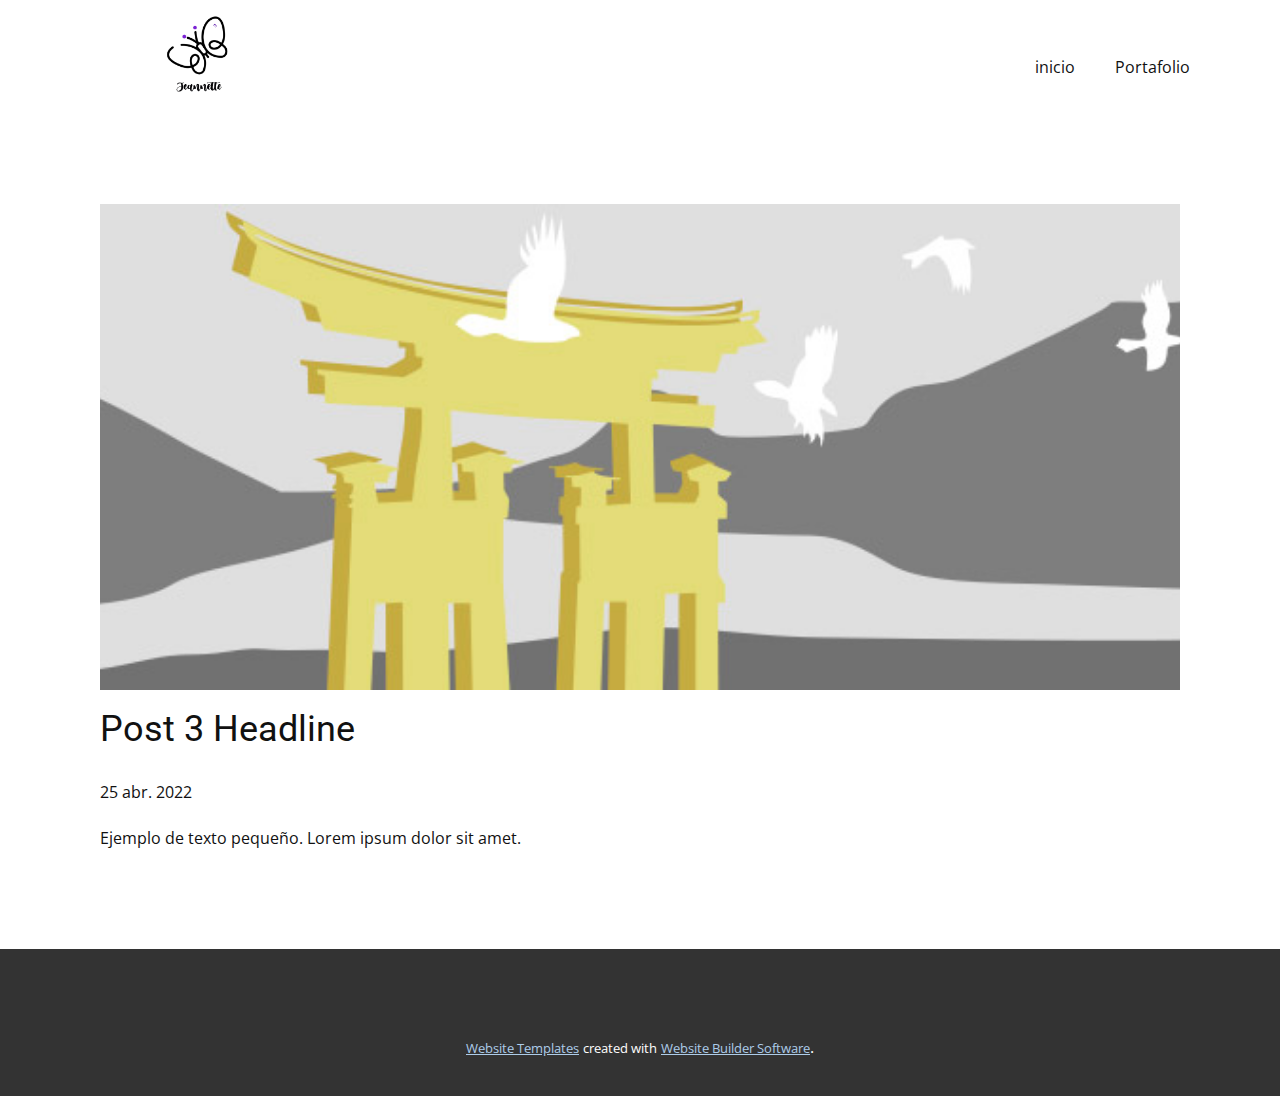
<file: blog/enviar-2.html>
<!doctype html>
<html style="font-size: 16px;"><head>
    <meta name="viewport" content="width=device-width, initial-scale=1.0">
    <meta charset="utf-8">
    <meta name="keywords" content="Post 1 Headline">
    <meta name="description" content="">
    <meta name="page_type" content="np-template-header-footer-from-plugin">
    <title>Post 3 Headline</title>
    <link rel="stylesheet" href="../nicepage.css" media="screen">
<link rel="stylesheet" href="../Post-Template.css" media="screen">
    <script class="u-script" type="text/javascript" src="../jquery.js" defer=""></script>
    <script class="u-script" type="text/javascript" src="../nicepage.js" defer=""></script>
    <meta name="generator" content="Nicepage 4.10.2, nicepage.com">
    <link id="u-theme-google-font" rel="stylesheet" href="https://fonts.googleapis.com/css?family=Roboto:100,100i,300,300i,400,400i,500,500i,700,700i,900,900i|Open+Sans:300,300i,400,400i,500,500i,600,600i,700,700i,800,800i">
    
    
    <script type="application/ld+json">{
		"@context": "http://schema.org",
		"@type": "Organization",
		"name": "",
		"logo": "images/Logoo.png"
}</script>
    <meta name="theme-color" content="#478ac9">
  </head>
  <body class="u-body u-xl-mode"><header class="u-clearfix u-header u-header" id="sec-cfd7"><div class="u-clearfix u-sheet u-sheet-1">
        <a href="../inicio.html" data-page-id="122756773" class="u-image u-logo u-image-1" data-image-width="628" data-image-height="697" title="Logo">
          <img src="../images/Logoo.png" class="u-logo-image u-logo-image-1">
        </a>
        <nav class="u-menu u-menu-dropdown u-offcanvas u-menu-1">
          <div class="menu-collapse" style="font-size: 1rem; letter-spacing: 0px;">
            <a class="u-button-style u-custom-left-right-menu-spacing u-custom-padding-bottom u-custom-top-bottom-menu-spacing u-nav-link u-text-active-palette-1-base u-text-hover-palette-2-base" href="#">
              <svg class="u-svg-link" viewBox="0 0 24 24"><use xmlns:xlink="http://www.w3.org/1999/xlink" xlink:href="#menu-hamburger"></use></svg>
              <svg class="u-svg-content" version="1.1" id="menu-hamburger" viewBox="0 0 16 16" x="0px" y="0px" xmlns:xlink="http://www.w3.org/1999/xlink" xmlns="http://www.w3.org/2000/svg"><g><rect y="1" width="16" height="2"></rect><rect y="7" width="16" height="2"></rect><rect y="13" width="16" height="2"></rect>
</g></svg>
            </a>
          </div>
          <div class="u-custom-menu u-nav-container">
            <ul class="u-nav u-unstyled u-nav-1"><li class="u-nav-item"><a class="u-button-style u-nav-link u-text-active-palette-1-base u-text-hover-palette-2-base" href="../inicio.html" style="padding: 10px 20px;">inicio</a>
</li><li class="u-nav-item"><a class="u-button-style u-nav-link u-text-active-palette-1-base u-text-hover-palette-2-base" href="../Portafolio.html" style="padding: 10px 20px;">Portafolio</a>
</li></ul>
          </div>
          <div class="u-custom-menu u-nav-container-collapse">
            <div class="u-black u-container-style u-inner-container-layout u-opacity u-opacity-95 u-sidenav">
              <div class="u-inner-container-layout u-sidenav-overflow">
                <div class="u-menu-close"></div>
                <ul class="u-align-center u-nav u-popupmenu-items u-unstyled u-nav-2"><li class="u-nav-item"><a class="u-button-style u-nav-link" href="../inicio.html">inicio</a>
</li><li class="u-nav-item"><a class="u-button-style u-nav-link" href="../Portafolio.html">Portafolio</a>
</li></ul>
              </div>
            </div>
            <div class="u-black u-menu-overlay u-opacity u-opacity-70"></div>
          </div>
        </nav>
      </div></header>
    <section class="u-align-center u-clearfix u-section-1" id="sec-ac63">
      <div class="u-clearfix u-sheet u-valign-middle-md u-valign-middle-sm u-valign-middle-xs u-sheet-1"><!--post_details--><!--post_details_options_json--><!--{"source":""}--><!--/post_details_options_json--><!--blog_post-->
        <div class="u-container-style u-expanded-width u-post-details u-post-details-1">
          <div class="u-container-layout u-valign-middle u-container-layout-1"><!--blog_post_image-->
            <img alt="" class="u-blog-control u-expanded-width u-image u-image-default u-image-1" src="[data-uri]"><!--/blog_post_image--><!--blog_post_header-->
            <h2 class="u-blog-control u-text u-text-1">Post 3 Headline</h2><!--/blog_post_header--><!--blog_post_metadata-->
            <div class="u-blog-control u-metadata u-metadata-1"><!--blog_post_metadata_date-->
              <span class="u-meta-date u-meta-icon">25 abr. 2022</span><!--/blog_post_metadata_date--><!--blog_post_metadata_category-->
              <!--/blog_post_metadata_category--><!--blog_post_metadata_comments-->
              <!--/blog_post_metadata_comments-->
            </div><!--/blog_post_metadata--><!--blog_post_content-->
            <div class="u-align-justify u-blog-control u-post-content u-text u-text-2 fr-view">
  Ejemplo de texto pequeño. Lorem ipsum dolor sit amet.
  </div><!--/blog_post_content-->
          </div>
        </div><!--/blog_post--><!--/post_details-->
      </div>
    </section>
    
    
    <footer class="u-align-center u-clearfix u-footer u-grey-80 u-footer" id="sec-0114"><div class="u-align-left u-clearfix u-sheet u-sheet-1"></div></footer>
    <section class="u-backlink u-clearfix u-grey-80">
      <a class="u-link" href="https://nicepage.com/website-templates" target="_blank">
        <span>Website Templates</span>
      </a>
      <p class="u-text">
        <span>created with</span>
      </p>
      <a class="u-link" href="" target="_blank">
        <span>Website Builder Software</span>
      </a>. 
    </section>
  
</body></html>
</file>
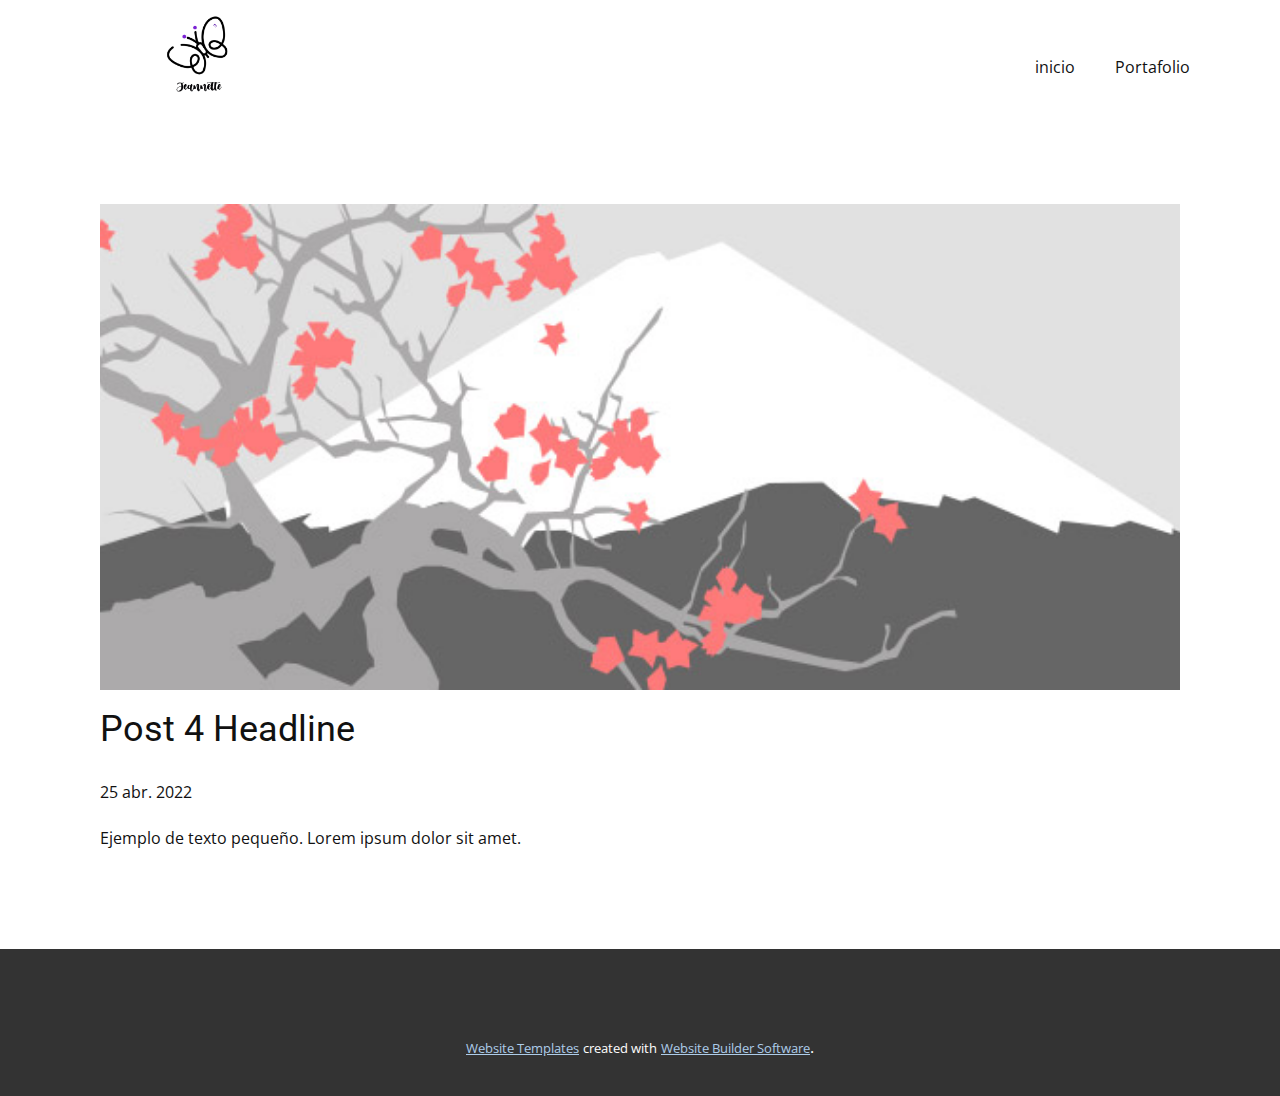
<file: blog/enviar-3.html>
<!doctype html>
<html style="font-size: 16px;"><head>
    <meta name="viewport" content="width=device-width, initial-scale=1.0">
    <meta charset="utf-8">
    <meta name="keywords" content="Post 1 Headline">
    <meta name="description" content="">
    <meta name="page_type" content="np-template-header-footer-from-plugin">
    <title>Post 4 Headline</title>
    <link rel="stylesheet" href="../nicepage.css" media="screen">
<link rel="stylesheet" href="../Post-Template.css" media="screen">
    <script class="u-script" type="text/javascript" src="../jquery.js" defer=""></script>
    <script class="u-script" type="text/javascript" src="../nicepage.js" defer=""></script>
    <meta name="generator" content="Nicepage 4.10.2, nicepage.com">
    <link id="u-theme-google-font" rel="stylesheet" href="https://fonts.googleapis.com/css?family=Roboto:100,100i,300,300i,400,400i,500,500i,700,700i,900,900i|Open+Sans:300,300i,400,400i,500,500i,600,600i,700,700i,800,800i">
    
    
    <script type="application/ld+json">{
		"@context": "http://schema.org",
		"@type": "Organization",
		"name": "",
		"logo": "images/Logoo.png"
}</script>
    <meta name="theme-color" content="#478ac9">
  </head>
  <body class="u-body u-xl-mode"><header class="u-clearfix u-header u-header" id="sec-cfd7"><div class="u-clearfix u-sheet u-sheet-1">
        <a href="../inicio.html" data-page-id="122756773" class="u-image u-logo u-image-1" data-image-width="628" data-image-height="697" title="Logo">
          <img src="../images/Logoo.png" class="u-logo-image u-logo-image-1">
        </a>
        <nav class="u-menu u-menu-dropdown u-offcanvas u-menu-1">
          <div class="menu-collapse" style="font-size: 1rem; letter-spacing: 0px;">
            <a class="u-button-style u-custom-left-right-menu-spacing u-custom-padding-bottom u-custom-top-bottom-menu-spacing u-nav-link u-text-active-palette-1-base u-text-hover-palette-2-base" href="#">
              <svg class="u-svg-link" viewBox="0 0 24 24"><use xmlns:xlink="http://www.w3.org/1999/xlink" xlink:href="#menu-hamburger"></use></svg>
              <svg class="u-svg-content" version="1.1" id="menu-hamburger" viewBox="0 0 16 16" x="0px" y="0px" xmlns:xlink="http://www.w3.org/1999/xlink" xmlns="http://www.w3.org/2000/svg"><g><rect y="1" width="16" height="2"></rect><rect y="7" width="16" height="2"></rect><rect y="13" width="16" height="2"></rect>
</g></svg>
            </a>
          </div>
          <div class="u-custom-menu u-nav-container">
            <ul class="u-nav u-unstyled u-nav-1"><li class="u-nav-item"><a class="u-button-style u-nav-link u-text-active-palette-1-base u-text-hover-palette-2-base" href="../inicio.html" style="padding: 10px 20px;">inicio</a>
</li><li class="u-nav-item"><a class="u-button-style u-nav-link u-text-active-palette-1-base u-text-hover-palette-2-base" href="../Portafolio.html" style="padding: 10px 20px;">Portafolio</a>
</li></ul>
          </div>
          <div class="u-custom-menu u-nav-container-collapse">
            <div class="u-black u-container-style u-inner-container-layout u-opacity u-opacity-95 u-sidenav">
              <div class="u-inner-container-layout u-sidenav-overflow">
                <div class="u-menu-close"></div>
                <ul class="u-align-center u-nav u-popupmenu-items u-unstyled u-nav-2"><li class="u-nav-item"><a class="u-button-style u-nav-link" href="../inicio.html">inicio</a>
</li><li class="u-nav-item"><a class="u-button-style u-nav-link" href="../Portafolio.html">Portafolio</a>
</li></ul>
              </div>
            </div>
            <div class="u-black u-menu-overlay u-opacity u-opacity-70"></div>
          </div>
        </nav>
      </div></header>
    <section class="u-align-center u-clearfix u-section-1" id="sec-ac63">
      <div class="u-clearfix u-sheet u-valign-middle-md u-valign-middle-sm u-valign-middle-xs u-sheet-1"><!--post_details--><!--post_details_options_json--><!--{"source":""}--><!--/post_details_options_json--><!--blog_post-->
        <div class="u-container-style u-expanded-width u-post-details u-post-details-1">
          <div class="u-container-layout u-valign-middle u-container-layout-1"><!--blog_post_image-->
            <img alt="" class="u-blog-control u-expanded-width u-image u-image-default u-image-1" src="[data-uri]"><!--/blog_post_image--><!--blog_post_header-->
            <h2 class="u-blog-control u-text u-text-1">Post 4 Headline</h2><!--/blog_post_header--><!--blog_post_metadata-->
            <div class="u-blog-control u-metadata u-metadata-1"><!--blog_post_metadata_date-->
              <span class="u-meta-date u-meta-icon">25 abr. 2022</span><!--/blog_post_metadata_date--><!--blog_post_metadata_category-->
              <!--/blog_post_metadata_category--><!--blog_post_metadata_comments-->
              <!--/blog_post_metadata_comments-->
            </div><!--/blog_post_metadata--><!--blog_post_content-->
            <div class="u-align-justify u-blog-control u-post-content u-text u-text-2 fr-view">
  Ejemplo de texto pequeño. Lorem ipsum dolor sit amet.
  </div><!--/blog_post_content-->
          </div>
        </div><!--/blog_post--><!--/post_details-->
      </div>
    </section>
    
    
    <footer class="u-align-center u-clearfix u-footer u-grey-80 u-footer" id="sec-0114"><div class="u-align-left u-clearfix u-sheet u-sheet-1"></div></footer>
    <section class="u-backlink u-clearfix u-grey-80">
      <a class="u-link" href="https://nicepage.com/website-templates" target="_blank">
        <span>Website Templates</span>
      </a>
      <p class="u-text">
        <span>created with</span>
      </p>
      <a class="u-link" href="" target="_blank">
        <span>Website Builder Software</span>
      </a>. 
    </section>
  
</body></html>
</file>
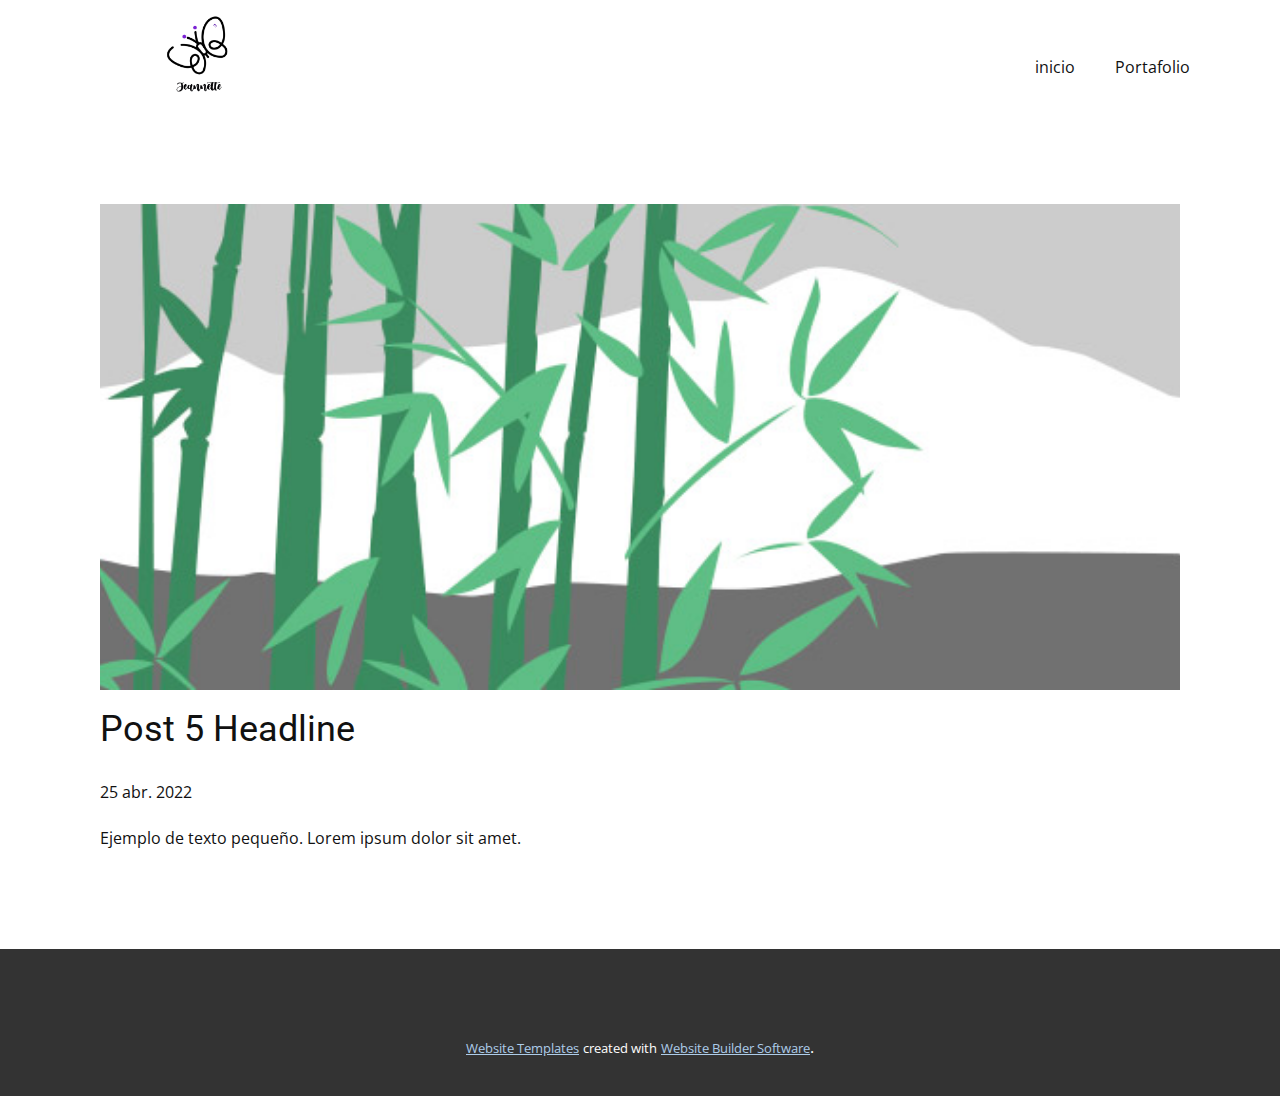
<file: blog/enviar-4.html>
<!doctype html>
<html style="font-size: 16px;"><head>
    <meta name="viewport" content="width=device-width, initial-scale=1.0">
    <meta charset="utf-8">
    <meta name="keywords" content="Post 1 Headline">
    <meta name="description" content="">
    <meta name="page_type" content="np-template-header-footer-from-plugin">
    <title>Post 5 Headline</title>
    <link rel="stylesheet" href="../nicepage.css" media="screen">
<link rel="stylesheet" href="../Post-Template.css" media="screen">
    <script class="u-script" type="text/javascript" src="../jquery.js" defer=""></script>
    <script class="u-script" type="text/javascript" src="../nicepage.js" defer=""></script>
    <meta name="generator" content="Nicepage 4.10.2, nicepage.com">
    <link id="u-theme-google-font" rel="stylesheet" href="https://fonts.googleapis.com/css?family=Roboto:100,100i,300,300i,400,400i,500,500i,700,700i,900,900i|Open+Sans:300,300i,400,400i,500,500i,600,600i,700,700i,800,800i">
    
    
    <script type="application/ld+json">{
		"@context": "http://schema.org",
		"@type": "Organization",
		"name": "",
		"logo": "images/Logoo.png"
}</script>
    <meta name="theme-color" content="#478ac9">
  </head>
  <body class="u-body u-xl-mode"><header class="u-clearfix u-header u-header" id="sec-cfd7"><div class="u-clearfix u-sheet u-sheet-1">
        <a href="../inicio.html" data-page-id="122756773" class="u-image u-logo u-image-1" data-image-width="628" data-image-height="697" title="Logo">
          <img src="../images/Logoo.png" class="u-logo-image u-logo-image-1">
        </a>
        <nav class="u-menu u-menu-dropdown u-offcanvas u-menu-1">
          <div class="menu-collapse" style="font-size: 1rem; letter-spacing: 0px;">
            <a class="u-button-style u-custom-left-right-menu-spacing u-custom-padding-bottom u-custom-top-bottom-menu-spacing u-nav-link u-text-active-palette-1-base u-text-hover-palette-2-base" href="#">
              <svg class="u-svg-link" viewBox="0 0 24 24"><use xmlns:xlink="http://www.w3.org/1999/xlink" xlink:href="#menu-hamburger"></use></svg>
              <svg class="u-svg-content" version="1.1" id="menu-hamburger" viewBox="0 0 16 16" x="0px" y="0px" xmlns:xlink="http://www.w3.org/1999/xlink" xmlns="http://www.w3.org/2000/svg"><g><rect y="1" width="16" height="2"></rect><rect y="7" width="16" height="2"></rect><rect y="13" width="16" height="2"></rect>
</g></svg>
            </a>
          </div>
          <div class="u-custom-menu u-nav-container">
            <ul class="u-nav u-unstyled u-nav-1"><li class="u-nav-item"><a class="u-button-style u-nav-link u-text-active-palette-1-base u-text-hover-palette-2-base" href="../inicio.html" style="padding: 10px 20px;">inicio</a>
</li><li class="u-nav-item"><a class="u-button-style u-nav-link u-text-active-palette-1-base u-text-hover-palette-2-base" href="../Portafolio.html" style="padding: 10px 20px;">Portafolio</a>
</li></ul>
          </div>
          <div class="u-custom-menu u-nav-container-collapse">
            <div class="u-black u-container-style u-inner-container-layout u-opacity u-opacity-95 u-sidenav">
              <div class="u-inner-container-layout u-sidenav-overflow">
                <div class="u-menu-close"></div>
                <ul class="u-align-center u-nav u-popupmenu-items u-unstyled u-nav-2"><li class="u-nav-item"><a class="u-button-style u-nav-link" href="../inicio.html">inicio</a>
</li><li class="u-nav-item"><a class="u-button-style u-nav-link" href="../Portafolio.html">Portafolio</a>
</li></ul>
              </div>
            </div>
            <div class="u-black u-menu-overlay u-opacity u-opacity-70"></div>
          </div>
        </nav>
      </div></header>
    <section class="u-align-center u-clearfix u-section-1" id="sec-ac63">
      <div class="u-clearfix u-sheet u-valign-middle-md u-valign-middle-sm u-valign-middle-xs u-sheet-1"><!--post_details--><!--post_details_options_json--><!--{"source":""}--><!--/post_details_options_json--><!--blog_post-->
        <div class="u-container-style u-expanded-width u-post-details u-post-details-1">
          <div class="u-container-layout u-valign-middle u-container-layout-1"><!--blog_post_image-->
            <img alt="" class="u-blog-control u-expanded-width u-image u-image-default u-image-1" src="[data-uri]"><!--/blog_post_image--><!--blog_post_header-->
            <h2 class="u-blog-control u-text u-text-1">Post 5 Headline</h2><!--/blog_post_header--><!--blog_post_metadata-->
            <div class="u-blog-control u-metadata u-metadata-1"><!--blog_post_metadata_date-->
              <span class="u-meta-date u-meta-icon">25 abr. 2022</span><!--/blog_post_metadata_date--><!--blog_post_metadata_category-->
              <!--/blog_post_metadata_category--><!--blog_post_metadata_comments-->
              <!--/blog_post_metadata_comments-->
            </div><!--/blog_post_metadata--><!--blog_post_content-->
            <div class="u-align-justify u-blog-control u-post-content u-text u-text-2 fr-view">
  Ejemplo de texto pequeño. Lorem ipsum dolor sit amet.
  </div><!--/blog_post_content-->
          </div>
        </div><!--/blog_post--><!--/post_details-->
      </div>
    </section>
    
    
    <footer class="u-align-center u-clearfix u-footer u-grey-80 u-footer" id="sec-0114"><div class="u-align-left u-clearfix u-sheet u-sheet-1"></div></footer>
    <section class="u-backlink u-clearfix u-grey-80">
      <a class="u-link" href="https://nicepage.com/website-templates" target="_blank">
        <span>Website Templates</span>
      </a>
      <p class="u-text">
        <span>created with</span>
      </p>
      <a class="u-link" href="" target="_blank">
        <span>Website Builder Software</span>
      </a>. 
    </section>
  
</body></html>
</file>
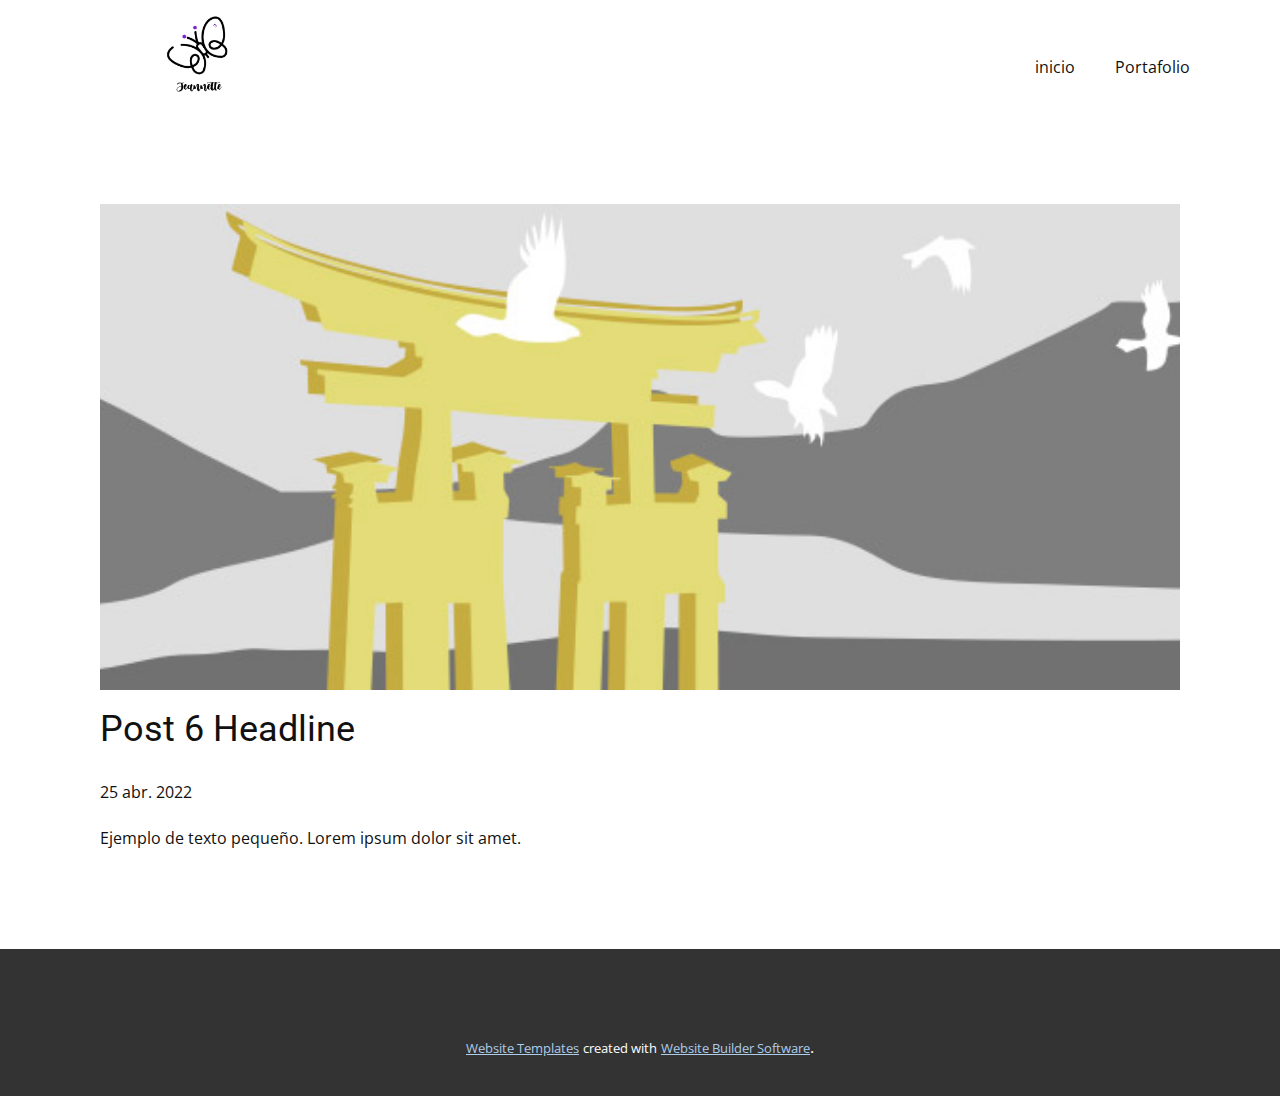
<file: blog/enviar-5.html>
<!doctype html>
<html style="font-size: 16px;"><head>
    <meta name="viewport" content="width=device-width, initial-scale=1.0">
    <meta charset="utf-8">
    <meta name="keywords" content="Post 1 Headline">
    <meta name="description" content="">
    <meta name="page_type" content="np-template-header-footer-from-plugin">
    <title>Post 6 Headline</title>
    <link rel="stylesheet" href="../nicepage.css" media="screen">
<link rel="stylesheet" href="../Post-Template.css" media="screen">
    <script class="u-script" type="text/javascript" src="../jquery.js" defer=""></script>
    <script class="u-script" type="text/javascript" src="../nicepage.js" defer=""></script>
    <meta name="generator" content="Nicepage 4.10.2, nicepage.com">
    <link id="u-theme-google-font" rel="stylesheet" href="https://fonts.googleapis.com/css?family=Roboto:100,100i,300,300i,400,400i,500,500i,700,700i,900,900i|Open+Sans:300,300i,400,400i,500,500i,600,600i,700,700i,800,800i">
    
    
    <script type="application/ld+json">{
		"@context": "http://schema.org",
		"@type": "Organization",
		"name": "",
		"logo": "images/Logoo.png"
}</script>
    <meta name="theme-color" content="#478ac9">
  </head>
  <body class="u-body u-xl-mode"><header class="u-clearfix u-header u-header" id="sec-cfd7"><div class="u-clearfix u-sheet u-sheet-1">
        <a href="../inicio.html" data-page-id="122756773" class="u-image u-logo u-image-1" data-image-width="628" data-image-height="697" title="Logo">
          <img src="../images/Logoo.png" class="u-logo-image u-logo-image-1">
        </a>
        <nav class="u-menu u-menu-dropdown u-offcanvas u-menu-1">
          <div class="menu-collapse" style="font-size: 1rem; letter-spacing: 0px;">
            <a class="u-button-style u-custom-left-right-menu-spacing u-custom-padding-bottom u-custom-top-bottom-menu-spacing u-nav-link u-text-active-palette-1-base u-text-hover-palette-2-base" href="#">
              <svg class="u-svg-link" viewBox="0 0 24 24"><use xmlns:xlink="http://www.w3.org/1999/xlink" xlink:href="#menu-hamburger"></use></svg>
              <svg class="u-svg-content" version="1.1" id="menu-hamburger" viewBox="0 0 16 16" x="0px" y="0px" xmlns:xlink="http://www.w3.org/1999/xlink" xmlns="http://www.w3.org/2000/svg"><g><rect y="1" width="16" height="2"></rect><rect y="7" width="16" height="2"></rect><rect y="13" width="16" height="2"></rect>
</g></svg>
            </a>
          </div>
          <div class="u-custom-menu u-nav-container">
            <ul class="u-nav u-unstyled u-nav-1"><li class="u-nav-item"><a class="u-button-style u-nav-link u-text-active-palette-1-base u-text-hover-palette-2-base" href="../inicio.html" style="padding: 10px 20px;">inicio</a>
</li><li class="u-nav-item"><a class="u-button-style u-nav-link u-text-active-palette-1-base u-text-hover-palette-2-base" href="../Portafolio.html" style="padding: 10px 20px;">Portafolio</a>
</li></ul>
          </div>
          <div class="u-custom-menu u-nav-container-collapse">
            <div class="u-black u-container-style u-inner-container-layout u-opacity u-opacity-95 u-sidenav">
              <div class="u-inner-container-layout u-sidenav-overflow">
                <div class="u-menu-close"></div>
                <ul class="u-align-center u-nav u-popupmenu-items u-unstyled u-nav-2"><li class="u-nav-item"><a class="u-button-style u-nav-link" href="../inicio.html">inicio</a>
</li><li class="u-nav-item"><a class="u-button-style u-nav-link" href="../Portafolio.html">Portafolio</a>
</li></ul>
              </div>
            </div>
            <div class="u-black u-menu-overlay u-opacity u-opacity-70"></div>
          </div>
        </nav>
      </div></header>
    <section class="u-align-center u-clearfix u-section-1" id="sec-ac63">
      <div class="u-clearfix u-sheet u-valign-middle-md u-valign-middle-sm u-valign-middle-xs u-sheet-1"><!--post_details--><!--post_details_options_json--><!--{"source":""}--><!--/post_details_options_json--><!--blog_post-->
        <div class="u-container-style u-expanded-width u-post-details u-post-details-1">
          <div class="u-container-layout u-valign-middle u-container-layout-1"><!--blog_post_image-->
            <img alt="" class="u-blog-control u-expanded-width u-image u-image-default u-image-1" src="[data-uri]"><!--/blog_post_image--><!--blog_post_header-->
            <h2 class="u-blog-control u-text u-text-1">Post 6 Headline</h2><!--/blog_post_header--><!--blog_post_metadata-->
            <div class="u-blog-control u-metadata u-metadata-1"><!--blog_post_metadata_date-->
              <span class="u-meta-date u-meta-icon">25 abr. 2022</span><!--/blog_post_metadata_date--><!--blog_post_metadata_category-->
              <!--/blog_post_metadata_category--><!--blog_post_metadata_comments-->
              <!--/blog_post_metadata_comments-->
            </div><!--/blog_post_metadata--><!--blog_post_content-->
            <div class="u-align-justify u-blog-control u-post-content u-text u-text-2 fr-view">
  Ejemplo de texto pequeño. Lorem ipsum dolor sit amet.
  </div><!--/blog_post_content-->
          </div>
        </div><!--/blog_post--><!--/post_details-->
      </div>
    </section>
    
    
    <footer class="u-align-center u-clearfix u-footer u-grey-80 u-footer" id="sec-0114"><div class="u-align-left u-clearfix u-sheet u-sheet-1"></div></footer>
    <section class="u-backlink u-clearfix u-grey-80">
      <a class="u-link" href="https://nicepage.com/website-templates" target="_blank">
        <span>Website Templates</span>
      </a>
      <p class="u-text">
        <span>created with</span>
      </p>
      <a class="u-link" href="" target="_blank">
        <span>Website Builder Software</span>
      </a>. 
    </section>
  
</body></html>
</file>
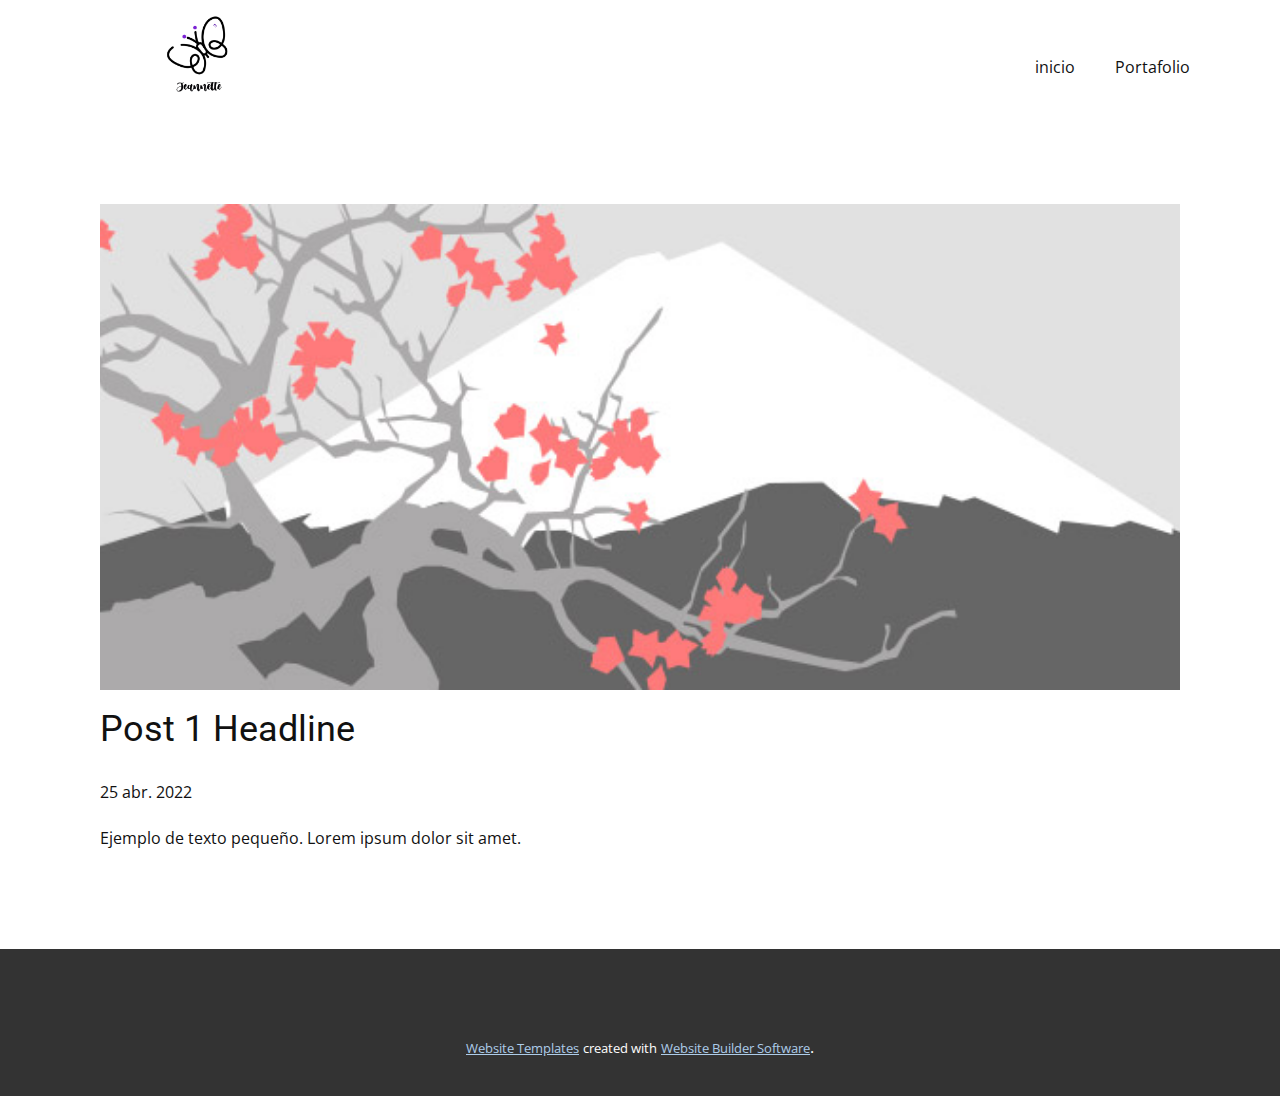
<file: blog/enviar.html>
<!doctype html>
<html style="font-size: 16px;"><head>
    <meta name="viewport" content="width=device-width, initial-scale=1.0">
    <meta charset="utf-8">
    <meta name="keywords" content="Post 1 Headline">
    <meta name="description" content="">
    <meta name="page_type" content="np-template-header-footer-from-plugin">
    <title>Post 1 Headline</title>
    <link rel="stylesheet" href="../nicepage.css" media="screen">
<link rel="stylesheet" href="../Post-Template.css" media="screen">
    <script class="u-script" type="text/javascript" src="../jquery.js" defer=""></script>
    <script class="u-script" type="text/javascript" src="../nicepage.js" defer=""></script>
    <meta name="generator" content="Nicepage 4.10.2, nicepage.com">
    <link id="u-theme-google-font" rel="stylesheet" href="https://fonts.googleapis.com/css?family=Roboto:100,100i,300,300i,400,400i,500,500i,700,700i,900,900i|Open+Sans:300,300i,400,400i,500,500i,600,600i,700,700i,800,800i">
    
    
    <script type="application/ld+json">{
		"@context": "http://schema.org",
		"@type": "Organization",
		"name": "",
		"logo": "images/Logoo.png"
}</script>
    <meta name="theme-color" content="#478ac9">
  </head>
  <body class="u-body u-xl-mode"><header class="u-clearfix u-header u-header" id="sec-cfd7"><div class="u-clearfix u-sheet u-sheet-1">
        <a href="../inicio.html" data-page-id="122756773" class="u-image u-logo u-image-1" data-image-width="628" data-image-height="697" title="Logo">
          <img src="../images/Logoo.png" class="u-logo-image u-logo-image-1">
        </a>
        <nav class="u-menu u-menu-dropdown u-offcanvas u-menu-1">
          <div class="menu-collapse" style="font-size: 1rem; letter-spacing: 0px;">
            <a class="u-button-style u-custom-left-right-menu-spacing u-custom-padding-bottom u-custom-top-bottom-menu-spacing u-nav-link u-text-active-palette-1-base u-text-hover-palette-2-base" href="#">
              <svg class="u-svg-link" viewBox="0 0 24 24"><use xmlns:xlink="http://www.w3.org/1999/xlink" xlink:href="#menu-hamburger"></use></svg>
              <svg class="u-svg-content" version="1.1" id="menu-hamburger" viewBox="0 0 16 16" x="0px" y="0px" xmlns:xlink="http://www.w3.org/1999/xlink" xmlns="http://www.w3.org/2000/svg"><g><rect y="1" width="16" height="2"></rect><rect y="7" width="16" height="2"></rect><rect y="13" width="16" height="2"></rect>
</g></svg>
            </a>
          </div>
          <div class="u-custom-menu u-nav-container">
            <ul class="u-nav u-unstyled u-nav-1"><li class="u-nav-item"><a class="u-button-style u-nav-link u-text-active-palette-1-base u-text-hover-palette-2-base" href="../inicio.html" style="padding: 10px 20px;">inicio</a>
</li><li class="u-nav-item"><a class="u-button-style u-nav-link u-text-active-palette-1-base u-text-hover-palette-2-base" href="../Portafolio.html" style="padding: 10px 20px;">Portafolio</a>
</li></ul>
          </div>
          <div class="u-custom-menu u-nav-container-collapse">
            <div class="u-black u-container-style u-inner-container-layout u-opacity u-opacity-95 u-sidenav">
              <div class="u-inner-container-layout u-sidenav-overflow">
                <div class="u-menu-close"></div>
                <ul class="u-align-center u-nav u-popupmenu-items u-unstyled u-nav-2"><li class="u-nav-item"><a class="u-button-style u-nav-link" href="../inicio.html">inicio</a>
</li><li class="u-nav-item"><a class="u-button-style u-nav-link" href="../Portafolio.html">Portafolio</a>
</li></ul>
              </div>
            </div>
            <div class="u-black u-menu-overlay u-opacity u-opacity-70"></div>
          </div>
        </nav>
      </div></header>
    <section class="u-align-center u-clearfix u-section-1" id="sec-ac63">
      <div class="u-clearfix u-sheet u-valign-middle-md u-valign-middle-sm u-valign-middle-xs u-sheet-1"><!--post_details--><!--post_details_options_json--><!--{"source":""}--><!--/post_details_options_json--><!--blog_post-->
        <div class="u-container-style u-expanded-width u-post-details u-post-details-1">
          <div class="u-container-layout u-valign-middle u-container-layout-1"><!--blog_post_image-->
            <img alt="" class="u-blog-control u-expanded-width u-image u-image-default u-image-1" src="[data-uri]"><!--/blog_post_image--><!--blog_post_header-->
            <h2 class="u-blog-control u-text u-text-1">Post 1 Headline</h2><!--/blog_post_header--><!--blog_post_metadata-->
            <div class="u-blog-control u-metadata u-metadata-1"><!--blog_post_metadata_date-->
              <span class="u-meta-date u-meta-icon">25 abr. 2022</span><!--/blog_post_metadata_date--><!--blog_post_metadata_category-->
              <!--/blog_post_metadata_category--><!--blog_post_metadata_comments-->
              <!--/blog_post_metadata_comments-->
            </div><!--/blog_post_metadata--><!--blog_post_content-->
            <div class="u-align-justify u-blog-control u-post-content u-text u-text-2 fr-view">
  Ejemplo de texto pequeño. Lorem ipsum dolor sit amet.
  </div><!--/blog_post_content-->
          </div>
        </div><!--/blog_post--><!--/post_details-->
      </div>
    </section>
    
    
    <footer class="u-align-center u-clearfix u-footer u-grey-80 u-footer" id="sec-0114"><div class="u-align-left u-clearfix u-sheet u-sheet-1"></div></footer>
    <section class="u-backlink u-clearfix u-grey-80">
      <a class="u-link" href="https://nicepage.com/website-templates" target="_blank">
        <span>Website Templates</span>
      </a>
      <p class="u-text">
        <span>created with</span>
      </p>
      <a class="u-link" href="" target="_blank">
        <span>Website Builder Software</span>
      </a>. 
    </section>
  
</body></html>
</file>
